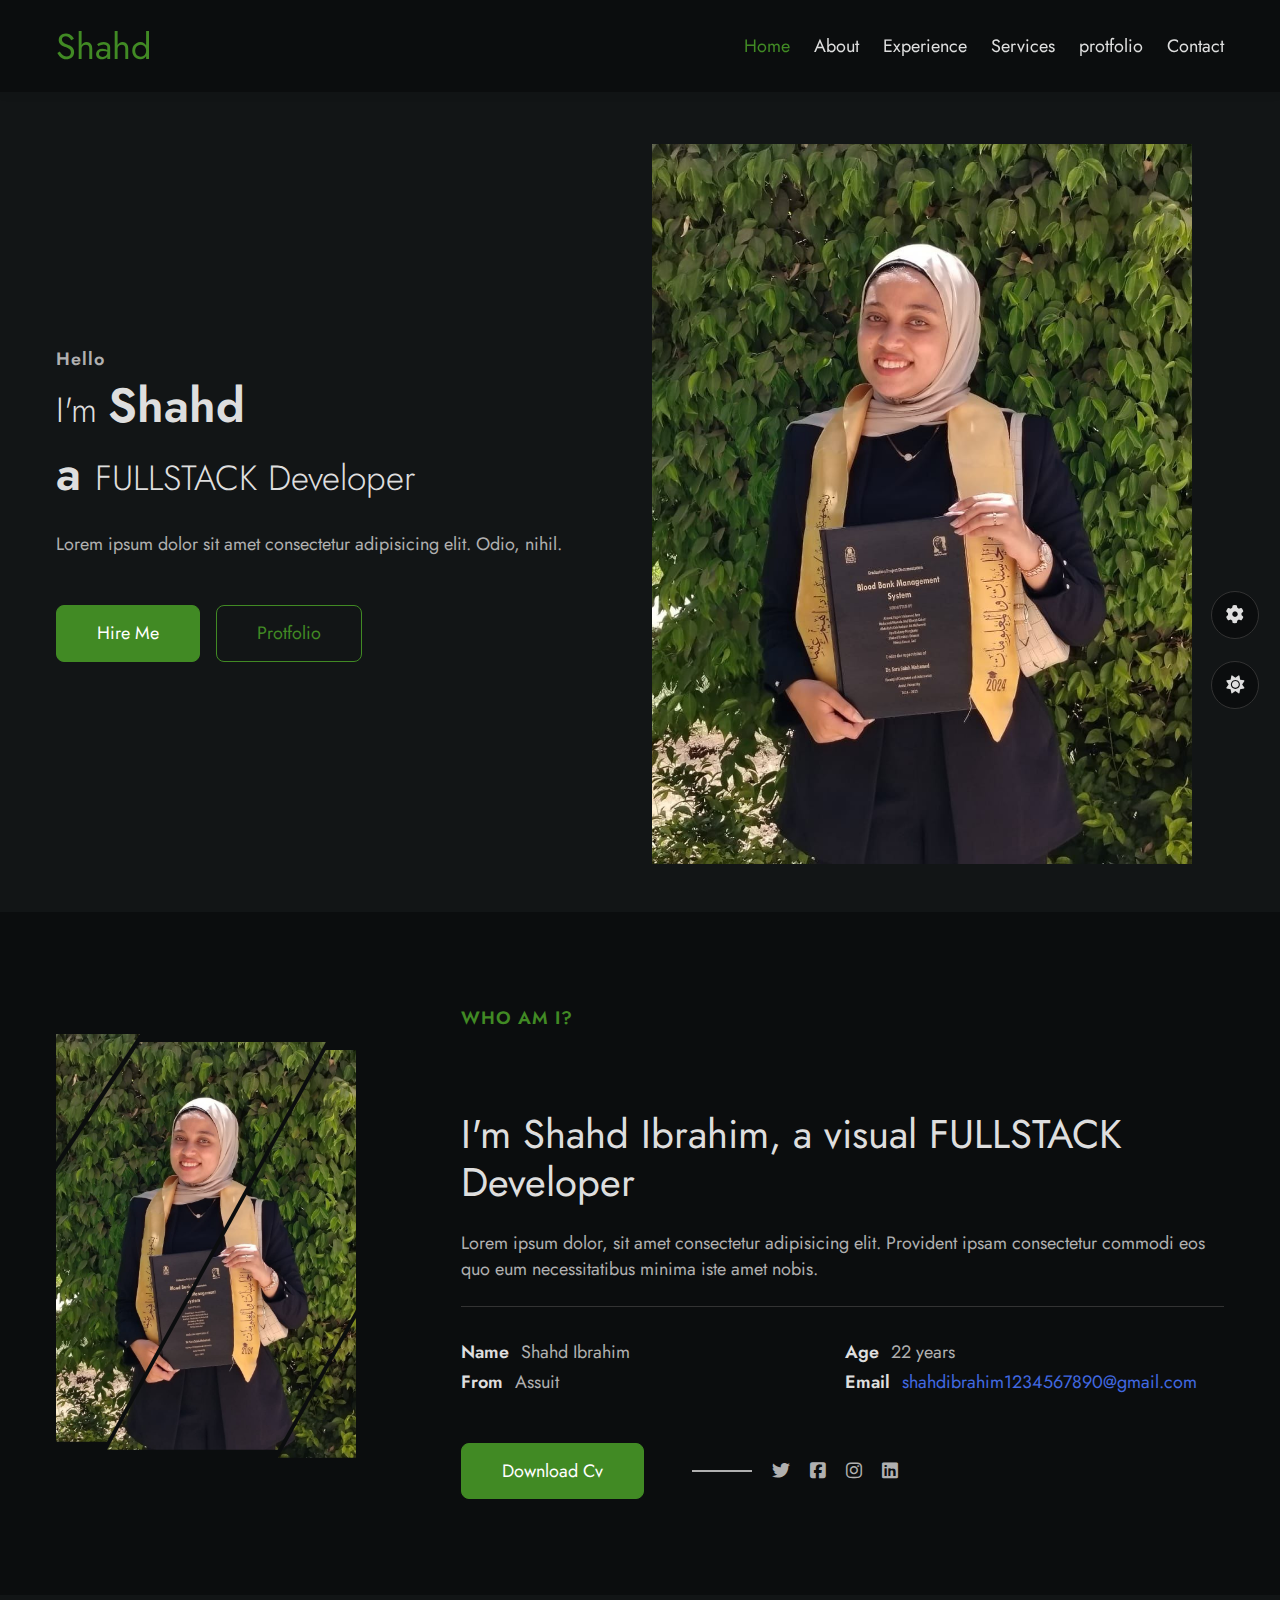
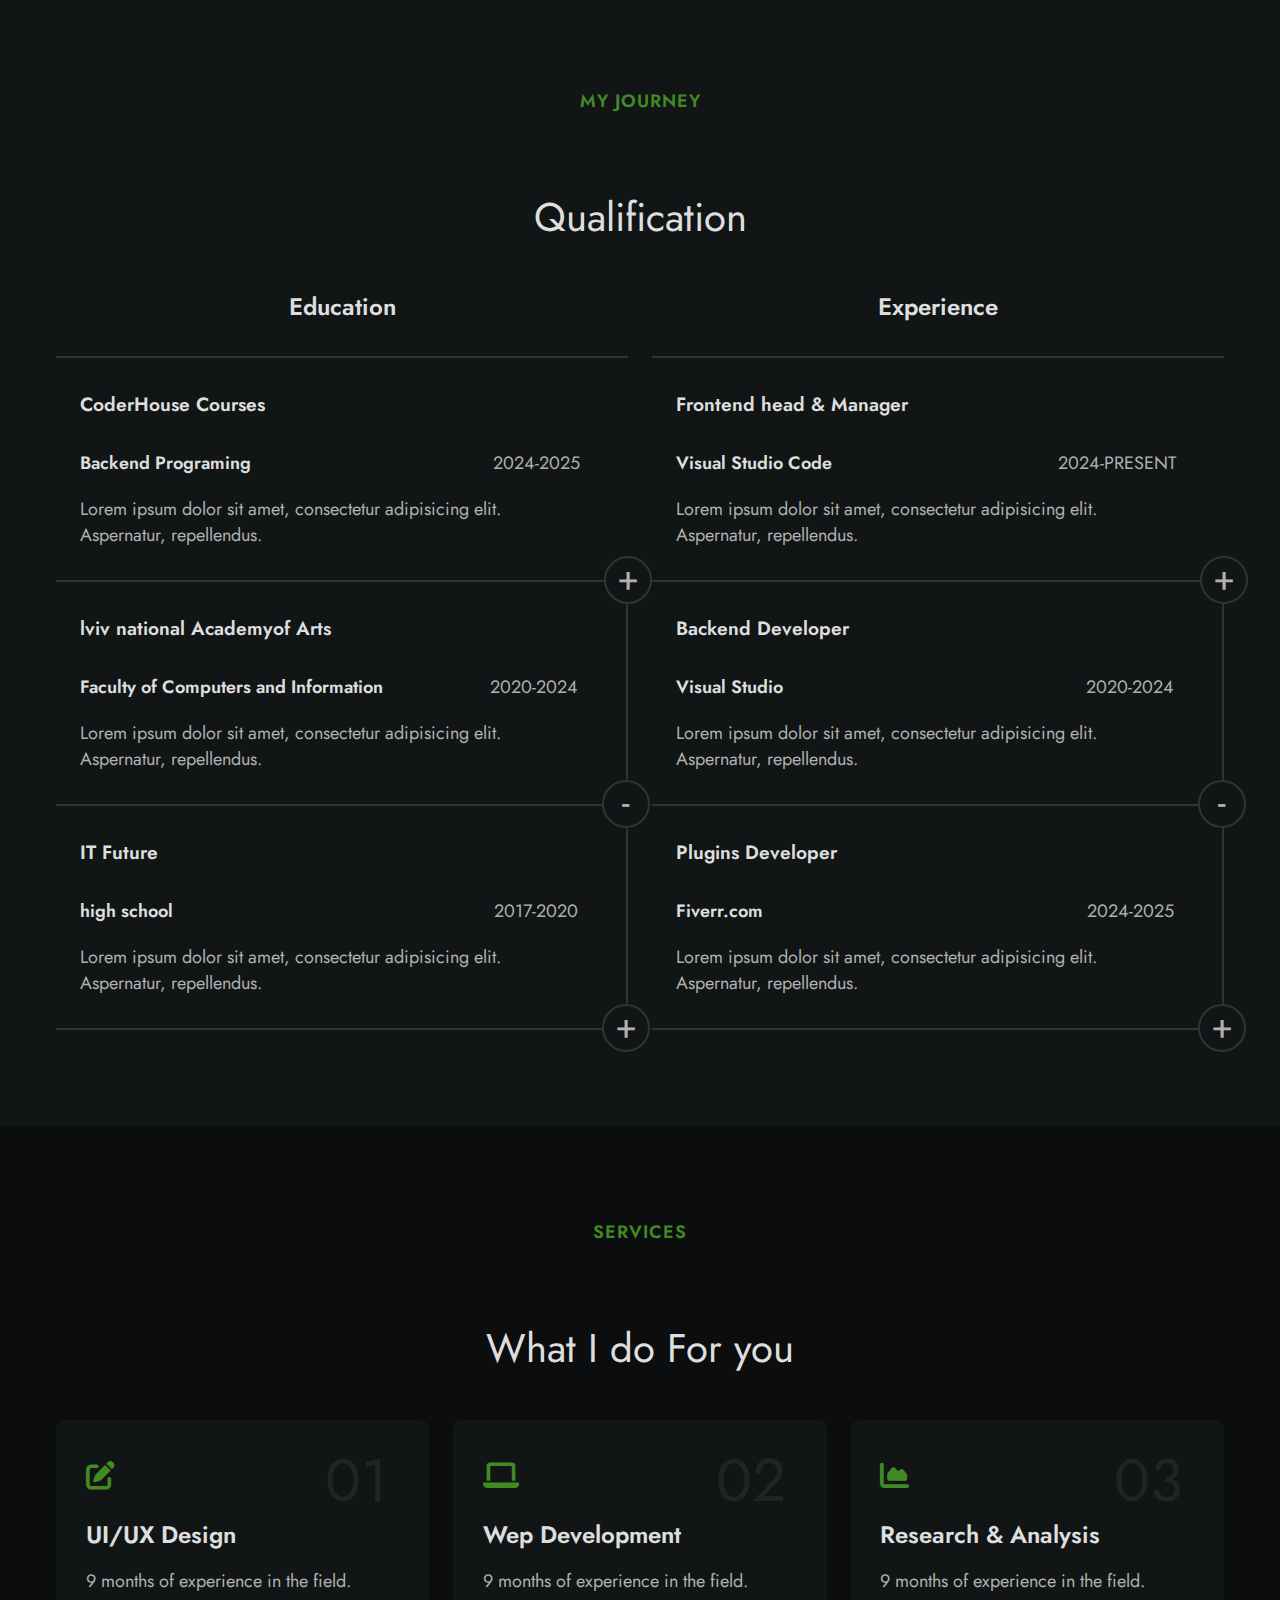
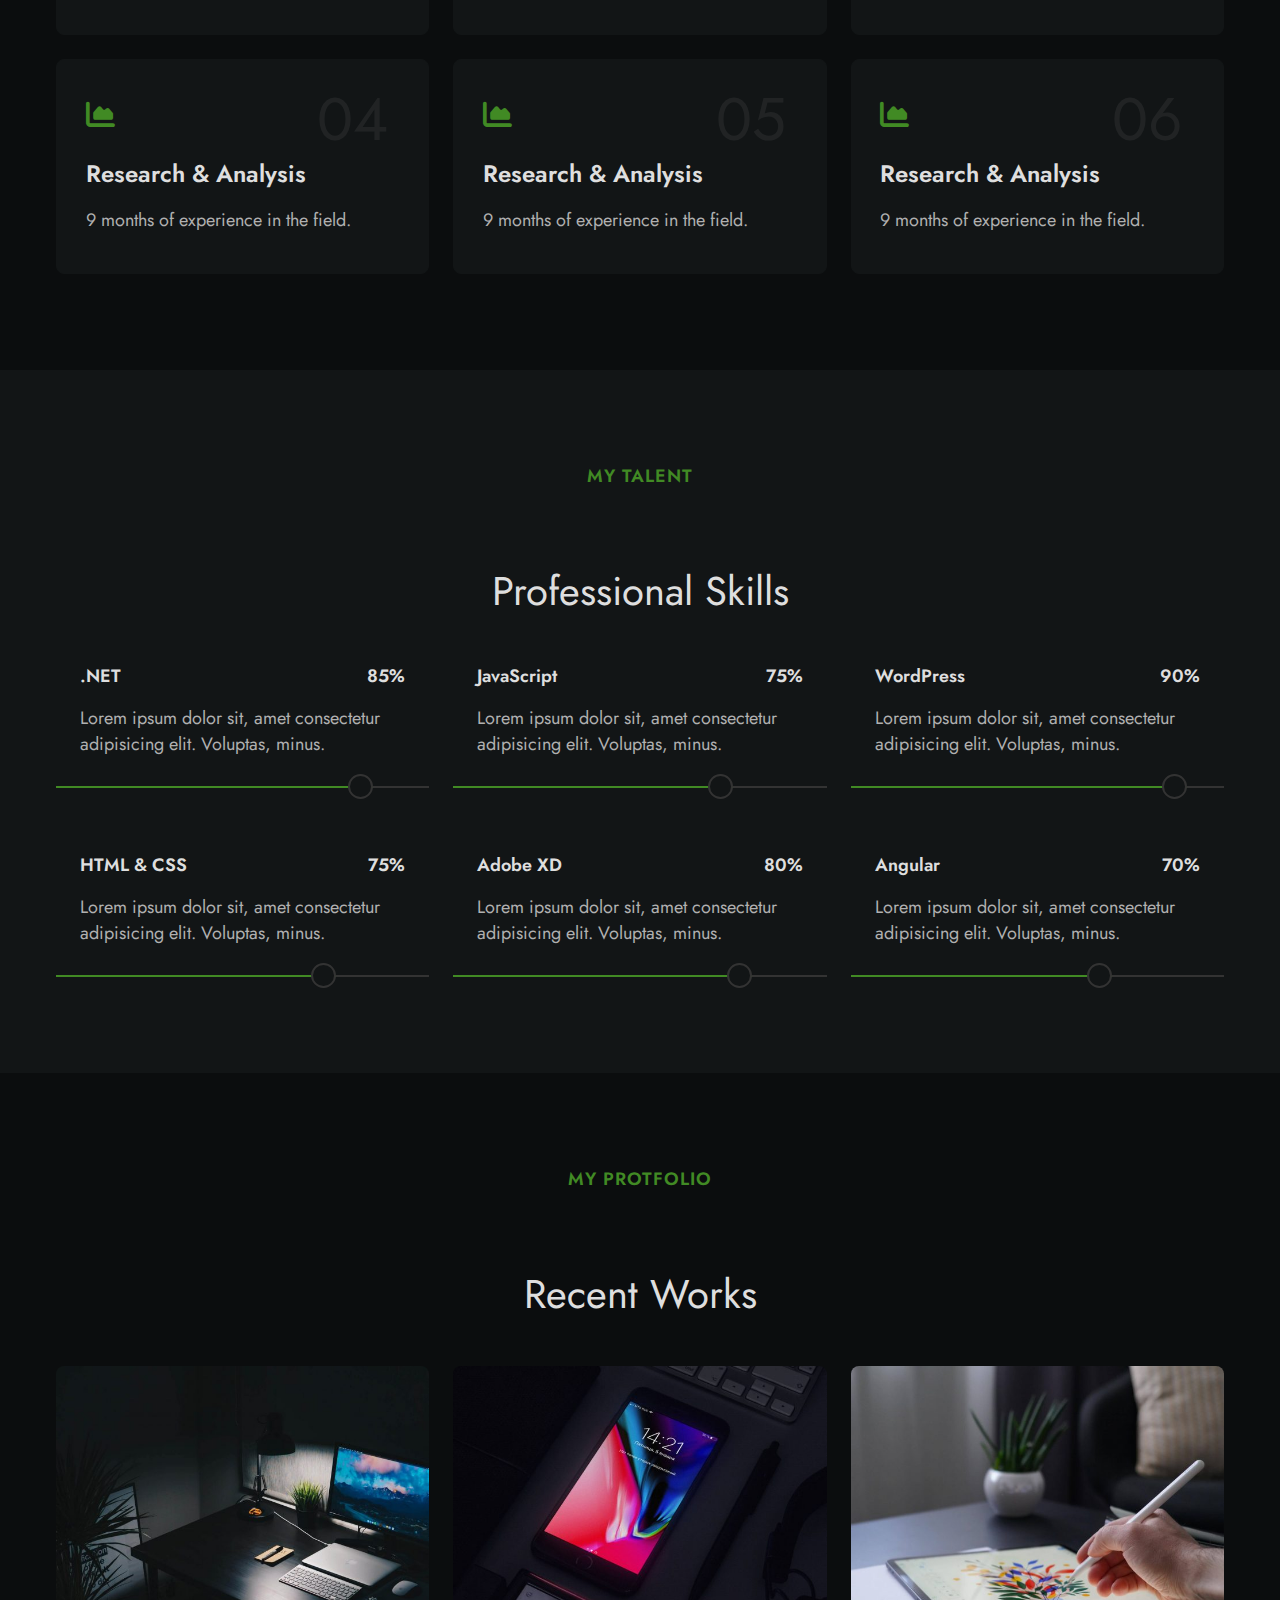
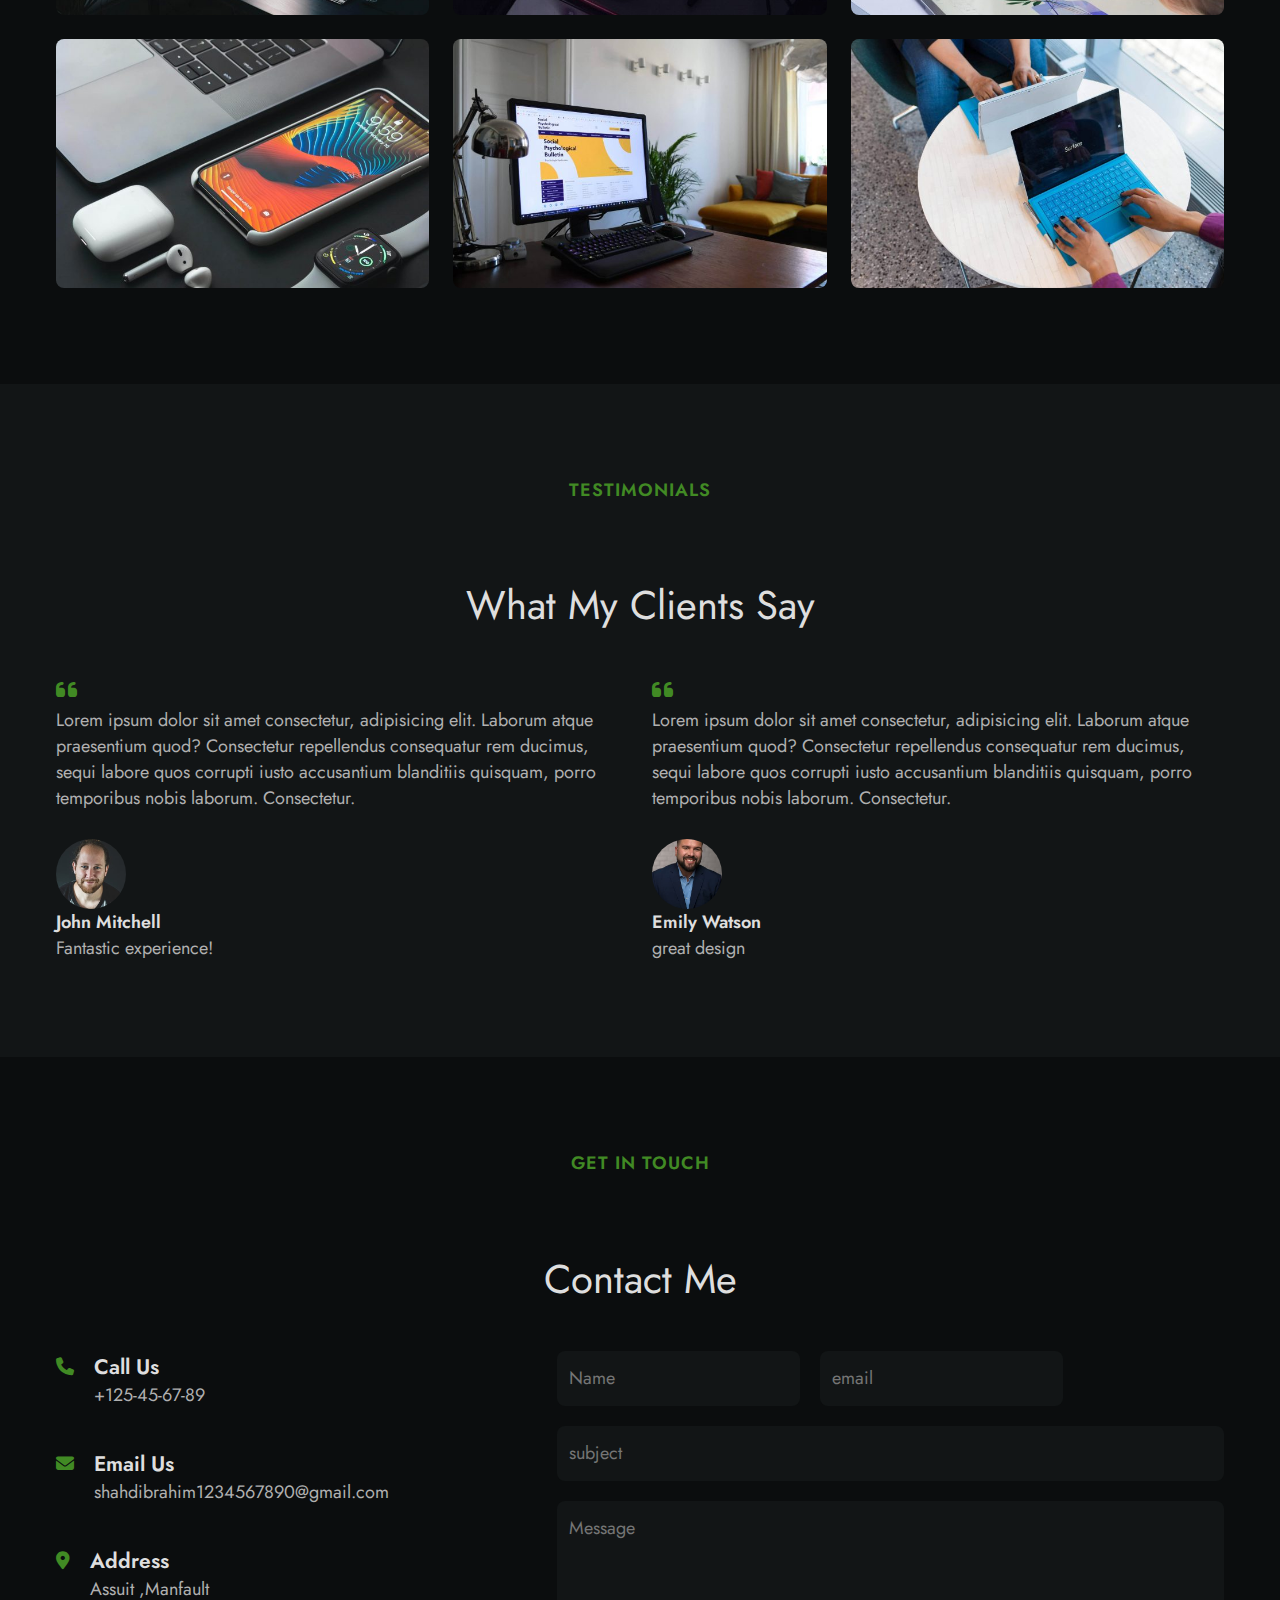
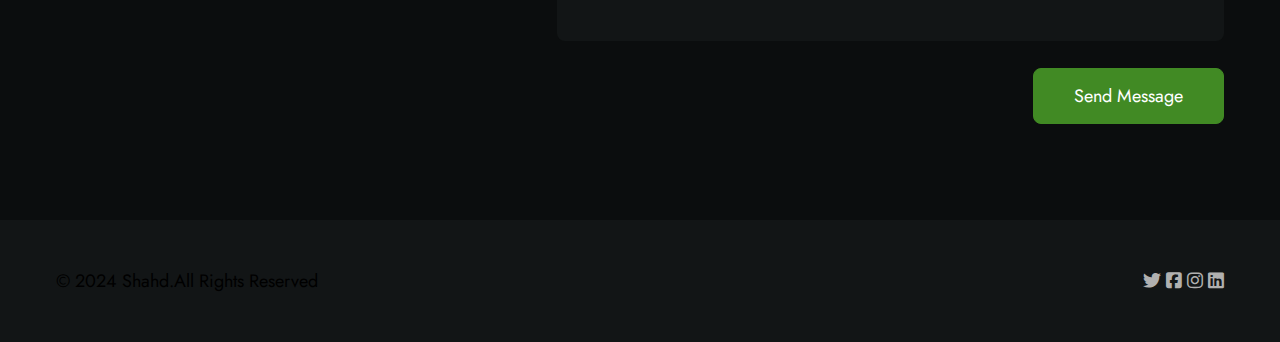
<file: index.html>
<!DOCTYPE html>
<html lang="en">

<head>
    <meta charset="UTF-8">
    <meta name="viewport" content="width=device-width, initial-scale=1.0">
    <!--font awesome-->
    <link rel="stylesheet" href="https://cdnjs.cloudflare.com/ajax/libs/font-awesome/6.6.0/css/all.min.css">
    <link rel="stylesheet" href="css/style.css">
    <title>Document</title>
</head>

<body>
    <!--==================== STYLE SWITCHER ====================-->
    <input type="radio" name="color" id="color-1">
    <input type="radio" name="color" id="color-2">
    <input type="radio" name="color" id="color-3">
    <input type="radio" name="color" id="color-4">
    <input type="radio" name="color" id="color-5">
    <input type="radio" name="color" id="color-6">
    <input type="radio" name="color" id="color-7">
    <input type="radio" name="color" id="color-8">
    <input type="radio" name="color" id="color-9">
    <input type="radio" name="color" id="color-10">
    <input type="checkbox" id="toggler">
    <input type="checkbox" id="day-night">
    <div class="style__switcher">
        <label for="toggler" class="style__switcher-toggler">
            <i class="fa-solid fa-gear fa-spin"></i>
        </label>
        <label for="day-night" class="style__switcher-theme">
            <i class="fa-solid fa-sun" ></i>
            <i class="fa-solid fa-moon"></i>
        </label>
        <h3 class="style__switcher-title">theme colors</h3>
        <div class="style__switcher-colors">
            <label for="color-1" class="color-1 color"></label>
            <label for="color-1" class="color-2 color"></label>
            <label for="color-1" class="color-3 color"></label>
            <label for="color-1" class="color-4 color"></label>
            <label for="color-1" class="color-5 color"></label>
            <label for="color-1" class="color-6 color"></label>
            <label for="color-1" class="color-7 color"></label>
            <label for="color-1" class="color-8 color"></label>
            <label for="color-1" class="color-9 color"></label>
            <label for="color-1" class="color-1 color"></label>
        </div>
    </div>

    <!--==================== HEADER ====================-->
    <header class="header">
        <nav class="nav container">
            <a href="main.html" class="nav__logo">Shahd</a>
            <ul class="nav__list">
                <li class="nav__items">
                    <a href="#home" class="nav__link active-link">Home</a>
                </li>
                <li class="nav__items">
                    <a href="#about" class="nav__link ">About</a>
                </li>
                <li class="nav__items">
                    <a href="#qualification" class="nav__link ">Experience</a>
                </li>
                <li class="nav__items">
                    <a href="#services" class="nav__link ">Services</a>
                </li>
                <li class="nav__items">
                    <a href="#works " class="nav__link ">protfolio</a>
                </li>
                <li class="nav__items">
                    <a href="#contact" class="nav__link ">Contact</a>
                </li>
            </ul>
        </nav>
    </header>

    <!--==================== MAIN ====================-->
    <main class="main">
        <!--==================== HOME ====================-->
        <section class="home" id="home">
            <div class="home__container container grid">
                <div class="home__content"><span class="home__small">Hello</span>
                    <h1 class="home__title"><span>I'm </span>Shahd <br>a <span>FULLSTACK Developer</span></h1>
                    <p class="home__description">Lorem ipsum dolor sit amet consectetur adipisicing elit. Odio, nihil.
                    </p>
                    <div class="home__btns">
                        <a href="#contect" class="btn">Hire Me</a>
                        <a href="#protfolio" class="btn btn__transparent">Protfolio</a>
                    </div>
                </div>
                <div class="home__img-wrapper">
                    <img src="img/about.jpeg" alt="loading" class="home__img">
                </div>
            </div>

        </section>

        <!--==================== ABOUT ====================-->
        <section class="about section" id="about">
            <div class="about__container container grid">
                <div class="about__img-wrapper">
                    <img src="img/about.jpeg" alt="loading" class="about__img">
                    <img src="img/about.jpeg" alt="loading" class="about__img">
                    <img src="img/about.jpeg" alt="loading" class="about__img">
                    <img src="img/about.jpeg" alt="loading" class="about__img">
                </div>
                <div class="about__content">
                    <h2 class="section__title" data-title="who am i?"> I'm Shahd Ibrahim, a visual FULLSTACK Developer
                    </h2>
                    <p class="about__description">Lorem ipsum dolor, sit amet consectetur adipisicing elit. Provident
                        ipsam consectetur commodi eos quo eum necessitatibus minima iste amet nobis.</p>
                    <ul class="about__data grid">
                        <li class="data__item">
                            <h3 class="data__title">Name</h3>
                            <span class="data__description">Shahd Ibrahim</span>
                        </li>
                        <li class="data__item">
                            <h3 class="data__title">Age</h3>
                            <span class="data__description">22 years</span>
                        </li>
                        <li class="data__item">
                            <h3 class="data__title">From</h3>
                            <span class="data__description">Assuit</span>
                        </li>
                        <li class="data__item">
                            <h3 class="data__title">Email</h3>
                            <span class="data__description about__link">shahdibrahim1234567890@gmail.com</span>
                        </li>
                    </ul>
                    <div class="about__bottom">
                        <a href="" class="btn">Download Cv</a>
                        <div class="about__social-links">
                            <a href="" class="about__social-link">
                                <i class="fa-brands fa-twitter"></i>
                            </a>
                            <a href="" class="about__social-link">
                                <i class="fa-brands fa-square-facebook"></i>
                            </a>
                            <a href="" class="about__social-link">
                                <i class="fa-brands fa-instagram"></i>
                            </a>
                            <a href="" class="about__social-link">
                                <i class="fa-brands fa-linkedin"></i>
                            </a>
                        </div>
                    </div>
                </div>
            </div>
        </section>

        <!--==================== QUALIFICATION ====================-->
        <section class="qualification section" id="qualification">
            <h2 class="section__title title-center" data-title="My Journey">Qualification</h2>
            <div class="resume__container container grid">
                <div class="resume__group">
                    <h3 class="resume__heading">
                        Education
                    </h3>
                    <div class="resume__items">
                        <div class="resume__item">
                            <div class="resume__header">
                                <h3 class="resume__subtitle">CoderHouse Courses</h3>
                                <span class="resume__icon">+</span>
                            </div>
                            <div class="resume__content">
                                <div class="resume__date-title">
                                    <h3 class="resume__title">Backend Programing</h3>
                                    <span class=".resume__date">2024-2025</span>
                                </div>
                                <p class="resume__description">Lorem ipsum dolor sit amet, consectetur adipisicing elit.
                                    Aspernatur, repellendus.</p>
                            </div>
                        </div>
                        <div class="resume__item">
                            <div class="resume__header">
                                <h3 class="resume__subtitle"> lviv national Academyof Arts</h3>
                                <span class="resume__icon">-</span>
                            </div>
                            <div class="resume__content">
                                <div class="resume__date-title">
                                    <h3 class="resume__title">Faculty of Computers and Information</h3>
                                    <span class=".resume__date">2020-2024</span>
                                </div>
                                <p class="resume__description">Lorem ipsum dolor sit amet, consectetur adipisicing elit.
                                    Aspernatur, repellendus.</p>
                            </div>
                        </div>
                        <div class="resume__item">
                            <div class="resume__header">
                                <h3 class="resume__subtitle">IT Future</h3>
                                <span class="resume__icon">+</span>
                            </div>
                            <div class="resume__content">
                                <div class="resume__date-title">
                                    <h3 class="resume__title">high school</h3>
                                    <span class=".resume__date">2017-2020</span>
                                </div>
                                <p class="resume__description">Lorem ipsum dolor sit amet, consectetur adipisicing elit.
                                    Aspernatur, repellendus.</p>
                            </div>
                        </div>
                    </div>
                </div>
                <div class="resume__group">
                    <h3 class="resume__heading">
                        Experience
                    </h3>
                    <div class="resume__items">
                        <div class="resume__item">
                            <div class="resume__header">
                                <h3 class="resume__subtitle">Frontend head & Manager</h3>
                                <span class="resume__icon">+</span>
                            </div>
                            <div class="resume__content">
                                <div class="resume__date-title">
                                    <h3 class="resume__title">Visual Studio Code</h3>
                                    <span class=".resume__date">2024-PRESENT</span>
                                </div>
                                <p class="resume__description">Lorem ipsum dolor sit amet, consectetur adipisicing elit.
                                    Aspernatur, repellendus.</p>
                            </div>
                        </div>
                        <div class="resume__item">
                            <div class="resume__header">
                                <h3 class="resume__subtitle">Backend Developer</h3>
                                <span class="resume__icon">-</span>
                            </div>
                            <div class="resume__content">
                                <div class="resume__date-title">
                                    <h3 class="resume__title">Visual Studio</h3>
                                    <span class=".resume__date">2020-2024</span>
                                </div>
                                <p class="resume__description">Lorem ipsum dolor sit amet, consectetur adipisicing elit.
                                    Aspernatur, repellendus.</p>
                            </div>
                        </div>
                        <div class="resume__item">
                            <div class="resume__header">
                                <h3 class="resume__subtitle">Plugins Developer</h3>
                                <span class="resume__icon">+</span>
                            </div>
                            <div class="resume__content">
                                <div class="resume__date-title">
                                    <h3 class="resume__title">Fiverr.com</h3>
                                    <span class=".resume__date">2024-2025</span>
                                </div>
                                <p class="resume__description">Lorem ipsum dolor sit amet, consectetur adipisicing elit.
                                    Aspernatur, repellendus.</p>
                            </div>
                        </div>
                    </div>
                </div>
            </div>
        </section>

        <!--==================== SERVICES ====================-->
        <section class="services section " id="services">
            <h2 class="section__title title-center" data-title="Services">What I do For you</h2>
            <div class="services__container container grid">
                <div class="services__item">
                    <i class="fa-solid fa-pen-to-square services__icon"></i>
                    <h3 class="services__title">UI/UX Design</h3>
                    <p class="services__description">9 months of experience in the field.</p>
                    <span class="services__no">01</span>
                </div>
                <div class="services__item">
                    <i class="fa-solid fa-laptop services__icon"></i>
                    <h3 class="services__title">Wep Development</h3>
                    <p class="services__description">9 months of experience in the field.</p>
                    <span class="services__no">02</span>
                </div>
                <div class="services__item">
                    <i class="fa-solid fa-chart-area services__icon"></i>
                    <h3 class="services__title">Research & Analysis</h3>
                    <p class="services__description">9 months of experience in the field.</p>
                    <span class="services__no">03</span>
                </div>
                <div class="services__item">
                    <i class="fa-solid fa-chart-area services__icon"></i>
                    <h3 class="services__title">Research & Analysis</h3>
                    <p class="services__description">9 months of experience in the field.</p>
                    <span class="services__no">04</span>
                </div>
                <div class="services__item">
                    <i class="fa-solid fa-chart-area services__icon"></i>
                    <h3 class="services__title">Research & Analysis</h3>
                    <p class="services__description">9 months of experience in the field.</p>
                    <span class="services__no">05</span>

                </div>
                <div class="services__item">
                    <i class="fa-solid fa-chart-area services__icon"></i>

                    <h3 class="services__title">Research & Analysis</h3>
                    <p class="services__description">9 months of experience in the field.</p>
                    <span class="services__no">06</span>
                </div>
            </div>




        </section>

        <!--==================== SKILLS ====================-->
        <section class="skills section">
            <h2 class="section__title title-center" data-title="My Talent">Professional Skills</h2>
            <div class="skills__container container grid">
                <div class="skills__item">
                    <div class="skills__titles">
                        <h3 class="skills__name">.NET</h3>
                        <span class="skills__no">85%</span>
                    </div>
                    <p class="skills__description">Lorem ipsum dolor sit, amet consectetur adipisicing elit. Voluptas,
                        minus.</p>
                    <div class="skills__bar">
                        <div class="skills__percentage" style="width: 85%">
                            <span></span>
                        </div>
                    </div>
                </div>
                <div class="skills__item">
                    <div class="skills__titles">
                        <h3 class="skills__name">JavaScript</h3>
                        <span class="skills__no">75%</span>
                    </div>
                    <p class="skills__description">Lorem ipsum dolor sit, amet consectetur adipisicing elit. Voluptas,
                        minus.</p>
                    <div class="skills__bar">
                        <div class="skills__percentage" style="width: 75%">
                            <span></span>
                        </div>
                    </div>
                </div>
                <div class="skills__item">
                    <div class="skills__titles">
                        <h3 class="skills__name">WordPress</h3>
                        <span class="skills__no">90%</span>
                    </div>
                    <p class="skills__description">Lorem ipsum dolor sit, amet consectetur adipisicing elit. Voluptas,
                        minus.</p>
                    <div class="skills__bar">
                        <div class="skills__percentage" style="width: 90%">
                            <span></span>
                        </div>
                    </div>
                </div>
                <div class="skills__item">
                    <div class="skills__titles">
                        <h3 class="skills__name">HTML & CSS</h3>
                        <span class="skills__no">75%</span>
                    </div>
                    <p class="skills__description">Lorem ipsum dolor sit, amet consectetur adipisicing elit. Voluptas,
                        minus.</p>
                    <div class="skills__bar">
                        <div class="skills__percentage" style="width: 75%">
                            <span></span>
                        </div>
                    </div>
                </div>
                <div class="skills__item">
                    <div class="skills__titles">
                        <h3 class="skills__name">Adobe XD</h3>
                        <span class="skills__no">80%</span>
                    </div>
                    <p class="skills__description">Lorem ipsum dolor sit, amet consectetur adipisicing elit. Voluptas,
                        minus.</p>
                    <div class="skills__bar">
                        <div class="skills__percentage" style="width: 80%">
                            <span></span>
                        </div>
                    </div>
                </div>
                <div class="skills__item">
                    <div class="skills__titles">
                        <h3 class="skills__name">Angular</h3>
                        <span class="skills__no">70%</span>
                    </div>
                    <p class="skills__description">Lorem ipsum dolor sit, amet consectetur adipisicing elit. Voluptas,
                        minus.</p>
                    <div class="skills__bar">
                        <div class="skills__percentage" style="width: 70%">
                            <span></span>
                        </div>
                    </div>
                </div>
            </div>
        </section>

        <!--==================== PORTFOLIO ====================-->
        <section class="works section" id="works">
            <h2 class="section__title title-center" data-title="My protfolio">Recent Works</h2>
            <div class="work__container container grid">
                <div class="work__card">
                    <img src="img/project-img-1.jpg" alt="loading" class="work__img">
                    <div class="work__details">
                        <h3 class="work__title">Wep Design</h3>
                        <span class="work__description">This is a short description</span>
                    </div>
                </div>
                <div class="work__card">
                    <img src="img/project-img-2.jpg" alt="loading" class="work__img">
                    <div class="work__details">
                        <h3 class="work__title">Android App</h3>
                        <span class="work__description">This is a short description</span>
                    </div>
                </div>
                <div class="work__card">
                    <img src="img/project-img-3.jpg" alt="loading" class="work__img">
                    <div class="work__details">
                        <h3 class="work__title">PhotoShop</h3>
                        <span class="work__description">This is a short description</span>
                    </div>
                </div>
                <div class="work__card">
                    <img src="img/project-img-4.jpg" alt="loading" class="work__img">
                    <div class="work__details">
                        <h3 class="work__title">UI\UX design</h3>
                        <span class="work__description">This is a short description</span>
                    </div>
                </div>
                <div class="work__card">
                    <img src="img/project-img-5.jpg" alt="loading" class="work__img">
                    <div class="work__details">
                        <h3 class="work__title">Wep Design</h3>
                        <span class="work__description">This is a short description</span>
                    </div>
                </div>
                <div class="work__card">
                    <img src="img/project-img-6.jpg" alt="loading" class="work__img">
                    <div class="work__details">
                        <h3 class="work__title">Backend Developer</h3>
                        <span class="work__description">This is a short description</span>
                    </div>
                </div>
            </div>

        </section>

        <!--==================== TESTIMONIALS ====================-->
        <section class="testimonials section">
            <h2 class="section__title title-center" data-title="TestImonials">What My Clients Say</h2>
            <div class="testimonials__container container grid">
                <div class="testimonials__item">
                    <p class="testimonials__description">
                        Lorem ipsum dolor sit amet consectetur, adipisicing elit. Laborum atque praesentium quod?
                        Consectetur repellendus consequatur rem ducimus, sequi labore quos corrupti iusto accusantium
                        blanditiis quisquam, porro temporibus nobis laborum. Consectetur.
                    </p>
                    <div class="testimonials__data">
                        <img src="img/testimonial-1.jpg" alt="" class="testimonials__img">
                    </div>
                    <div>
                        <h3 class="testimonials__name">John Mitchell</h3>
                        <span class="testimonials__identity">Fantastic experience! </span>
                    </div>
                </div>
                <div class="testimonials__item">
                    <p class="testimonials__description">
                        Lorem ipsum dolor sit amet consectetur, adipisicing elit. Laborum atque praesentium quod?
                        Consectetur repellendus consequatur rem ducimus, sequi labore quos corrupti iusto accusantium
                        blanditiis quisquam, porro temporibus nobis laborum. Consectetur.
                    </p>
                    <div class="testimonials__data">
                        <img src="img/testimonial-2.jpg" alt="" class="testimonials__img">
                    </div>
                    <div>
                        <h3 class="testimonials__name">Emily Watson</h3>
                        <span class="testimonials__identity">great design </span>
                    </div>
                </div>
            </div>

        </section>

        <!--==================== CONTACT ====================-->
        <section class="contact section" id="contact">
            <h2 class="section__title title-center" data-title="Get IN Touch">Contact Me</h2>
            <div class="contact__container container grid">
                <div class="contact__details">
                    <div class="contact__item">
                        <i class="fa-solid fa-phone contact__icon"></i>
                        <div>
                            <h3 class="contact__title">Call Us</h3>
                            <span class="contact__data">+125-45-67-89</span>
                        </div>

                    </div>
                    <div class="contact__item">
                        <i class="fa-solid fa-envelope contact__icon"></i>
                        <div>
                            <h3 class="contact__title">Email Us</h3>
                            <span class="contact__data">shahdibrahim1234567890@gmail.com</span>
                        </div>

                    </div>
                    <div class="contact__item">
                        <i class="fa-solid fa-location-dot contact__icon"></i>
                        <div>
                            <h3 class="contact__title">Address</h3>
                            <span class="contact__data">Assuit ,Manfault</span>
                        </div>

                    </div>


                </div>
                <form action="" class="contact__form">
                    <div class="form__group">
                        <div class="form__input">
                            <input type="text" placeholder="Name" class="input__control">
                        </div>

                        <div class="form__input">
                            <input type="Email" placeholder="email" class="input__control">
                        </div>
                    </div>
                    <div class="form__input">
                        <input type="text" placeholder="subject" class="input__control">
                    </div>
                    <div class="form__input">
                        <textarea name="" id="" placeholder="Message" cols="30" rows="10"
                            class="input__control textarea"></textarea>
                        <button class="btn contact__btn">Send Message</button>
                    </div>
                </form>
            </div>
        </section>
    </main>

    <!--==================== FOOTER ====================-->
    <footer class="footer">
        <div class="footer__container container grid">
            <p class="footer__copyright">&copy; 2024 Shahd.All Rights Reserved</p>
            <div class="footer__social-links">
                <a href="" class="footer__social-link">
                    <i class="fa-brands fa-twitter"></i>
                </a>
                <a href="" class="footer__social-link">
                    <i class="fa-brands fa-square-facebook"></i>
                </a>
                <a href="" class="footer__social-link">
                    <i class="fa-brands fa-instagram"></i>
                </a>
                <a href="" class="footer__social-link">
                    <i class="fa-brands fa-linkedin"></i>
                </a>
            </div>
        </div>
    </footer>
</body>

</html>
</file>
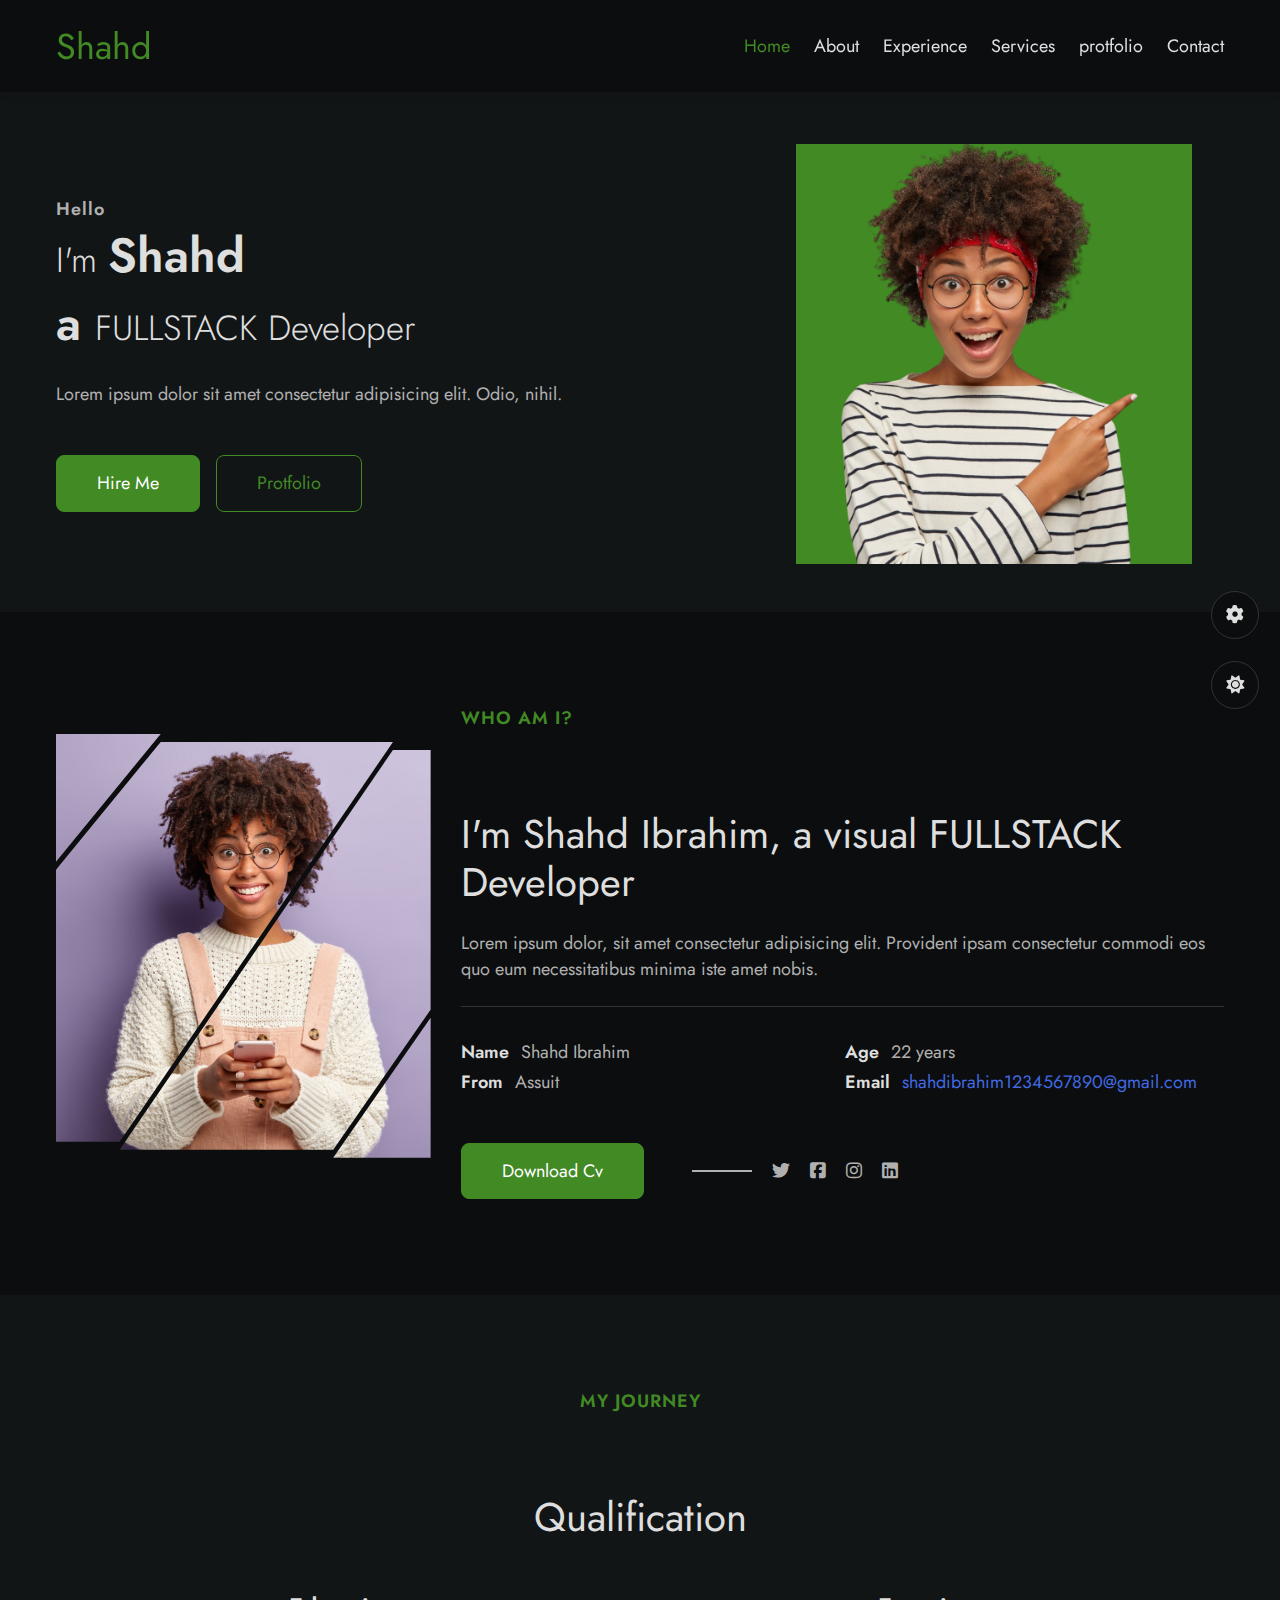
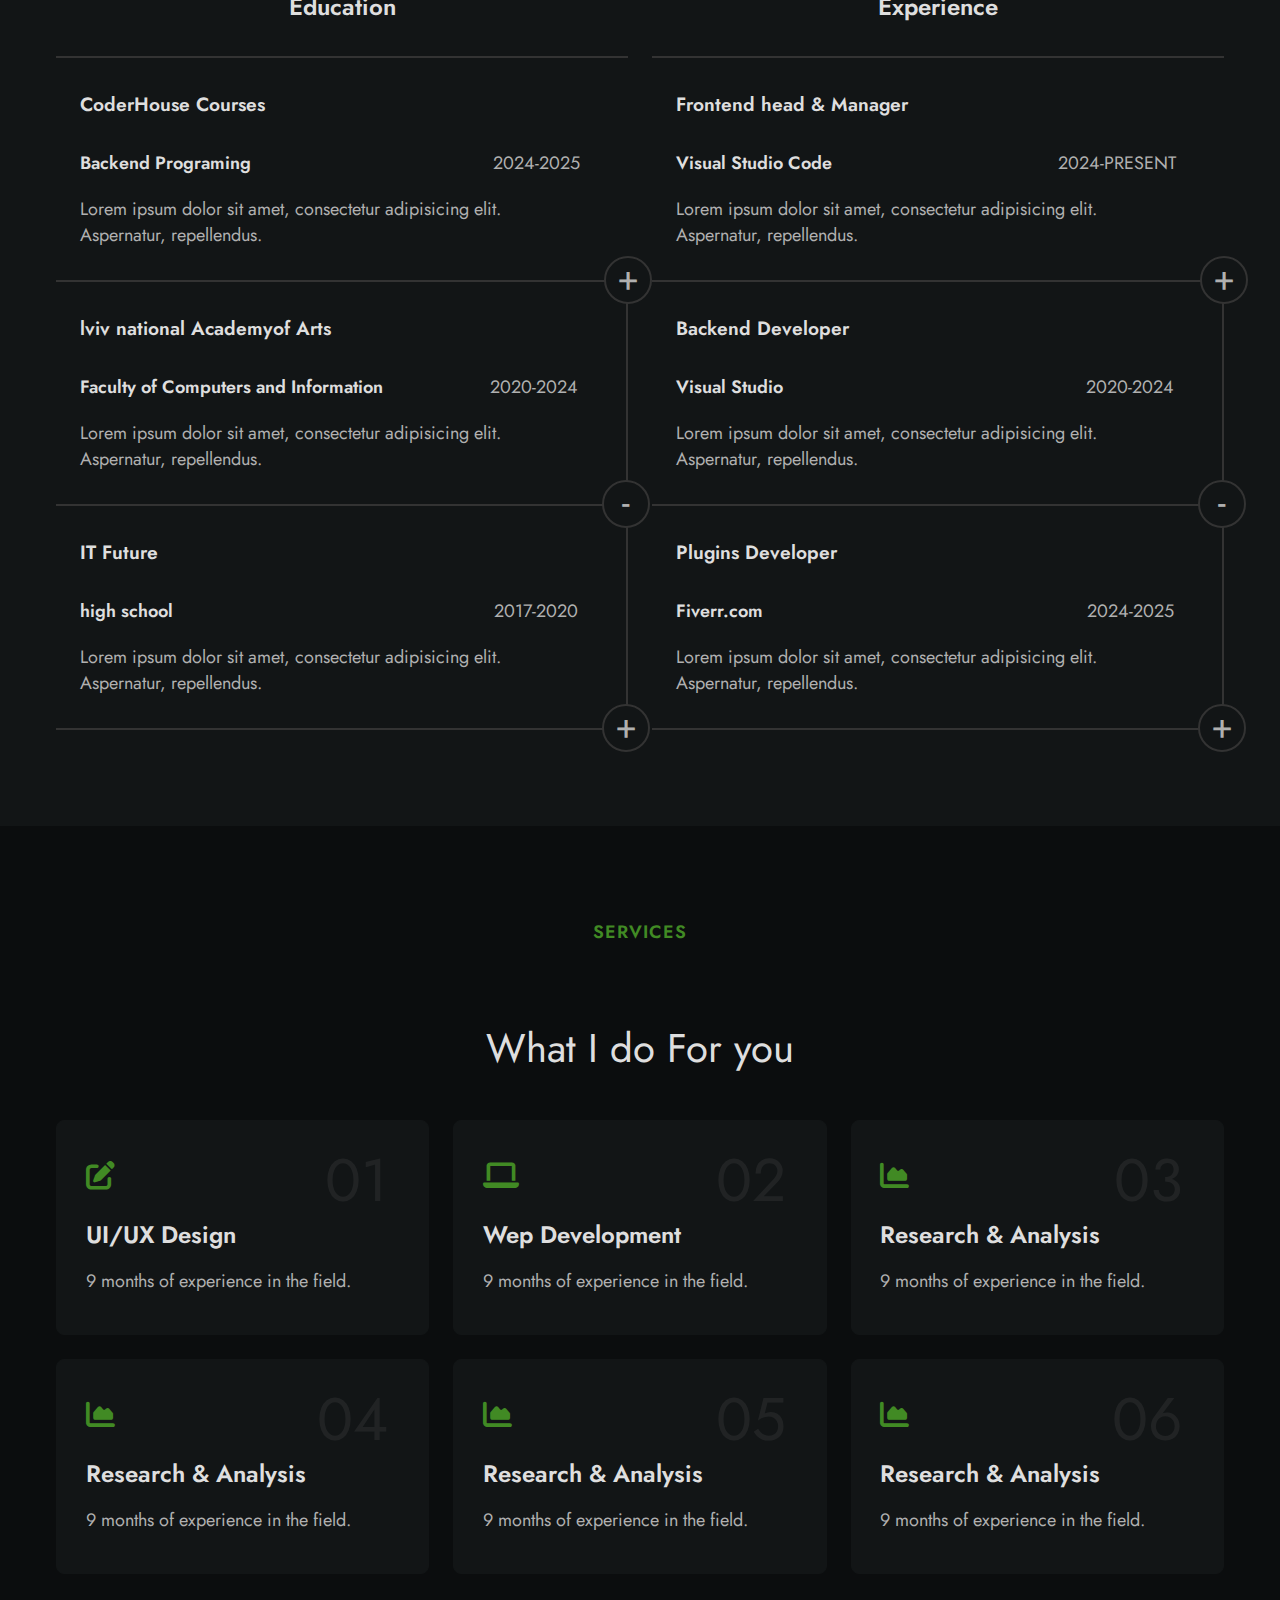
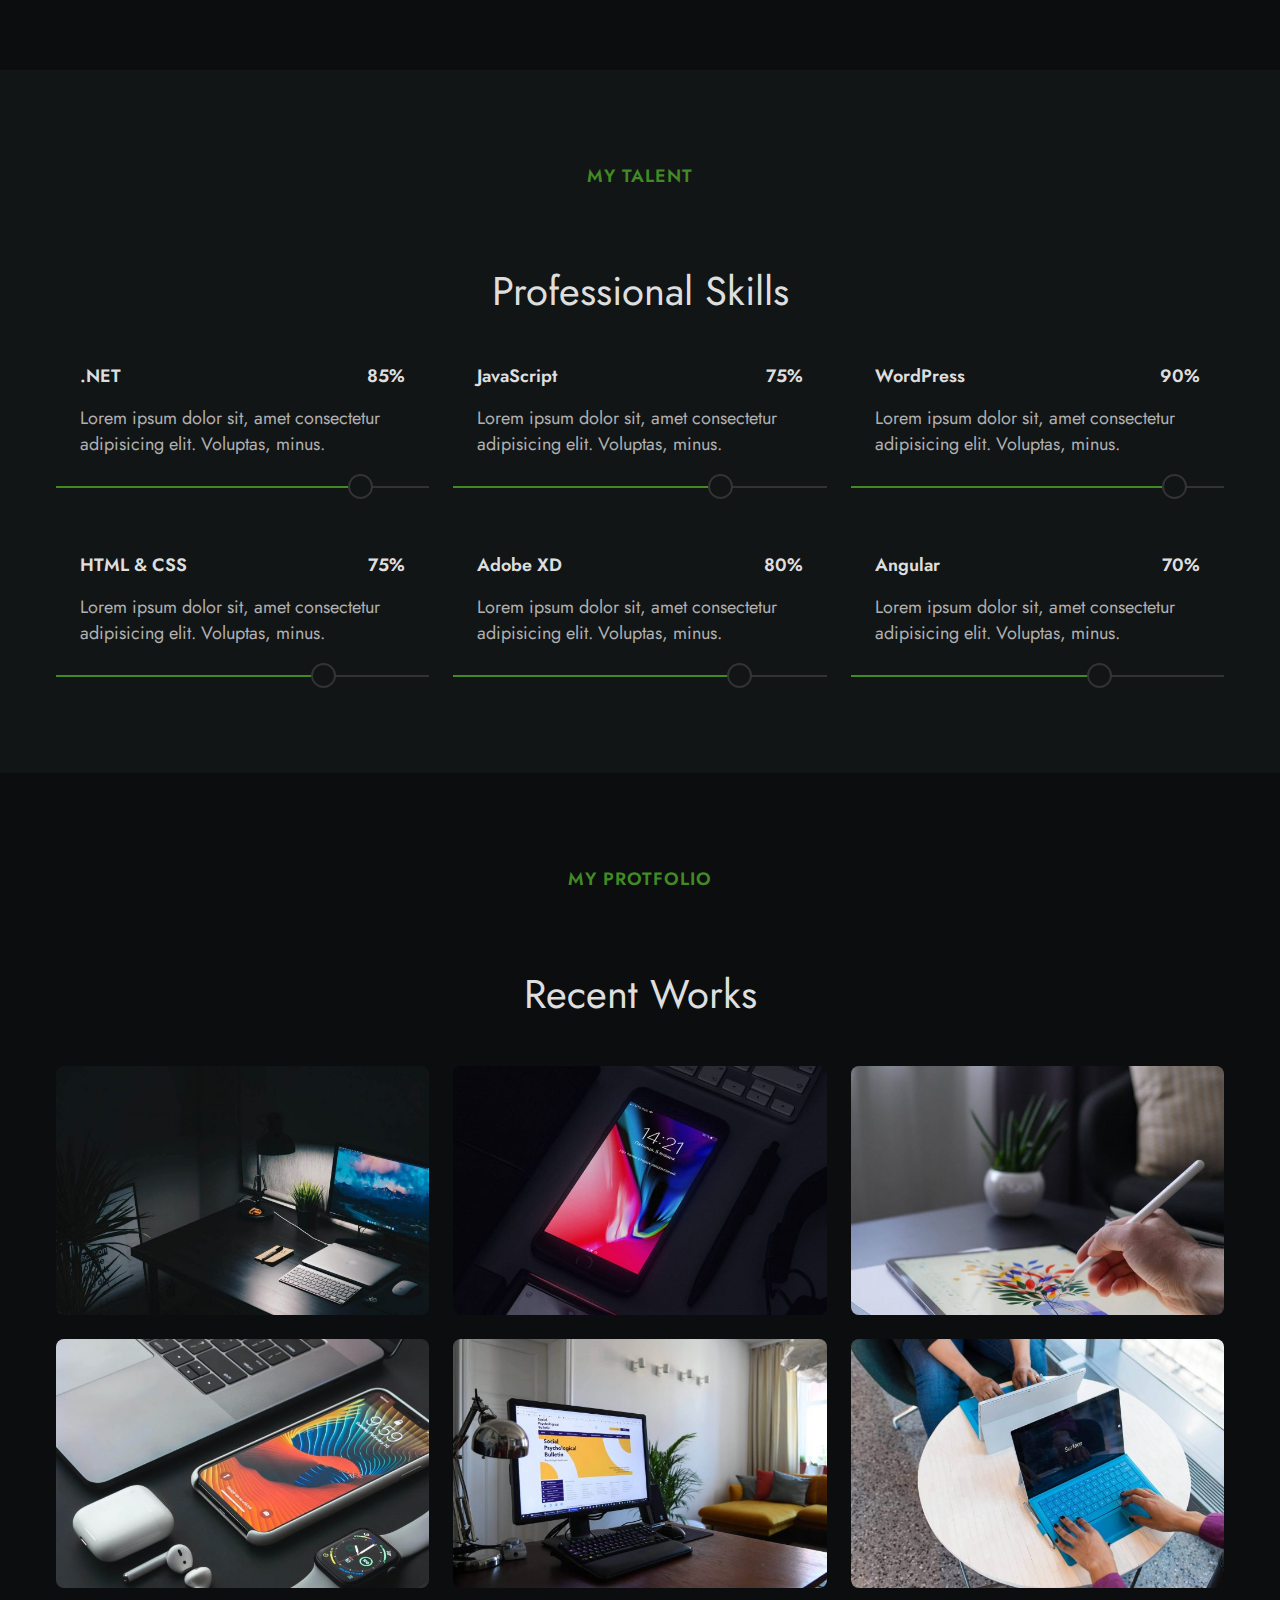
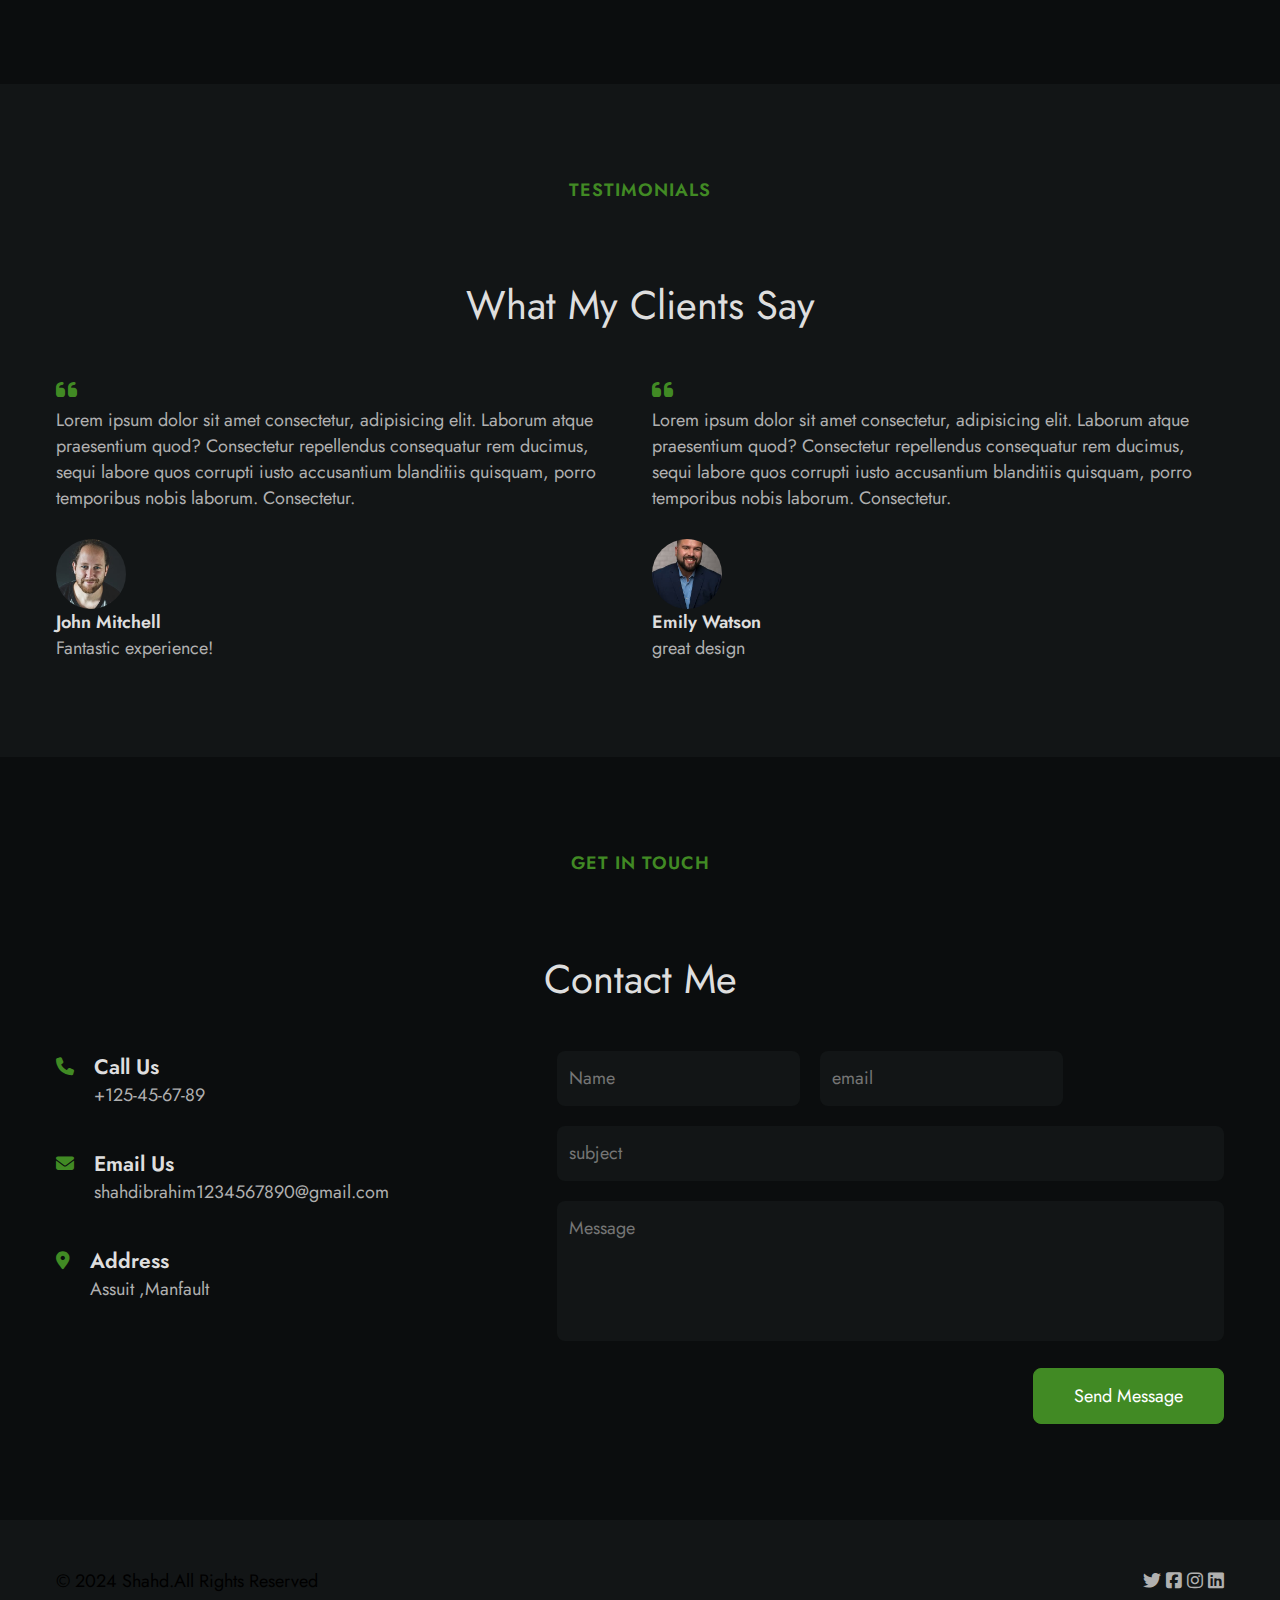
<file: main.html>
<!DOCTYPE html>
<html lang="en">

<head>
    <meta charset="UTF-8">
    <meta name="viewport" content="width=device-width, initial-scale=1.0">
    <!--font awesome-->
    <link rel="stylesheet" href="https://cdnjs.cloudflare.com/ajax/libs/font-awesome/6.6.0/css/all.min.css">
    <link rel="stylesheet" href="css/style.css">
    <title>Document</title>
</head>

<body>
    <!--==================== STYLE SWITCHER ====================-->
    <input type="radio" name="color" id="color-1">
    <input type="radio" name="color" id="color-2">
    <input type="radio" name="color" id="color-3">
    <input type="radio" name="color" id="color-4">
    <input type="radio" name="color" id="color-5">
    <input type="radio" name="color" id="color-6">
    <input type="radio" name="color" id="color-7">
    <input type="radio" name="color" id="color-8">
    <input type="radio" name="color" id="color-9">
    <input type="radio" name="color" id="color-10">
    <input type="checkbox" id="toggler">
    <input type="checkbox" id="day-night">
    <div class="style__switcher">
        <label for="toggler" class="style__switcher-toggler">
            <i class="fa-solid fa-gear fa-spin"></i>
        </label>
        <label for="day-night" class="style__switcher-theme">
            <i class="fa-solid fa-sun" ></i>
            <i class="fa-solid fa-moon"></i>
        </label>
        <h3 class="style__switcher-title">theme colors</h3>
        <div class="style__switcher-colors">
            <label for="color-1" class="color-1 color"></label>
            <label for="color-1" class="color-2 color"></label>
            <label for="color-1" class="color-3 color"></label>
            <label for="color-1" class="color-4 color"></label>
            <label for="color-1" class="color-5 color"></label>
            <label for="color-1" class="color-6 color"></label>
            <label for="color-1" class="color-7 color"></label>
            <label for="color-1" class="color-8 color"></label>
            <label for="color-1" class="color-9 color"></label>
            <label for="color-1" class="color-1 color"></label>
        </div>
    </div>

    <!--==================== HEADER ====================-->
    <header class="header">
        <nav class="nav container">
            <a href="main.html" class="nav__logo">Shahd</a>
            <ul class="nav__list">
                <li class="nav__items">
                    <a href="#home" class="nav__link active-link">Home</a>
                </li>
                <li class="nav__items">
                    <a href="#about" class="nav__link ">About</a>
                </li>
                <li class="nav__items">
                    <a href="#qualification" class="nav__link ">Experience</a>
                </li>
                <li class="nav__items">
                    <a href="#services" class="nav__link ">Services</a>
                </li>
                <li class="nav__items">
                    <a href="#works " class="nav__link ">protfolio</a>
                </li>
                <li class="nav__items">
                    <a href="#contact" class="nav__link ">Contact</a>
                </li>
            </ul>
        </nav>
    </header>

    <!--==================== MAIN ====================-->
    <main class="main">
        <!--==================== HOME ====================-->
        <section class="home" id="home">
            <div class="home__container container grid">
                <div class="home__content"><span class="home__small">Hello</span>
                    <h1 class="home__title"><span>I'm </span>Shahd <br>a <span>FULLSTACK Developer</span></h1>
                    <p class="home__description">Lorem ipsum dolor sit amet consectetur adipisicing elit. Odio, nihil.
                    </p>
                    <div class="home__btns">
                        <a href="#contect" class="btn">Hire Me</a>
                        <a href="#protfolio" class="btn btn__transparent">Protfolio</a>
                    </div>
                </div>
                <div class="home__img-wrapper">
                    <img src="img/profile.png" alt="loading" class="home__img">
                </div>
            </div>

        </section>

        <!--==================== ABOUT ====================-->
        <section class="about section" id="about">
            <div class="about__container container grid">
                <div class="about__img-wrapper">
                    <img src="img/about.png" alt="loading" class="about__img">
                    <img src="img/about.png" alt="loading" class="about__img">
                    <img src="img/about.png" alt="loading" class="about__img">
                    <img src="img/about.png" alt="loading" class="about__img">
                </div>
                <div class="about__content">
                    <h2 class="section__title" data-title="who am i?"> I'm Shahd Ibrahim, a visual FULLSTACK Developer
                    </h2>
                    <p class="about__description">Lorem ipsum dolor, sit amet consectetur adipisicing elit. Provident
                        ipsam consectetur commodi eos quo eum necessitatibus minima iste amet nobis.</p>
                    <ul class="about__data grid">
                        <li class="data__item">
                            <h3 class="data__title">Name</h3>
                            <span class="data__description">Shahd Ibrahim</span>
                        </li>
                        <li class="data__item">
                            <h3 class="data__title">Age</h3>
                            <span class="data__description">22 years</span>
                        </li>
                        <li class="data__item">
                            <h3 class="data__title">From</h3>
                            <span class="data__description">Assuit</span>
                        </li>
                        <li class="data__item">
                            <h3 class="data__title">Email</h3>
                            <span class="data__description about__link">shahdibrahim1234567890@gmail.com</span>
                        </li>
                    </ul>
                    <div class="about__bottom">
                        <a href="" class="btn">Download Cv</a>
                        <div class="about__social-links">
                            <a href="" class="about__social-link">
                                <i class="fa-brands fa-twitter"></i>
                            </a>
                            <a href="" class="about__social-link">
                                <i class="fa-brands fa-square-facebook"></i>
                            </a>
                            <a href="" class="about__social-link">
                                <i class="fa-brands fa-instagram"></i>
                            </a>
                            <a href="" class="about__social-link">
                                <i class="fa-brands fa-linkedin"></i>
                            </a>
                        </div>
                    </div>
                </div>
            </div>
        </section>

        <!--==================== QUALIFICATION ====================-->
        <section class="qualification section" id="qualification">
            <h2 class="section__title title-center" data-title="My Journey">Qualification</h2>
            <div class="resume__container container grid">
                <div class="resume__group">
                    <h3 class="resume__heading">
                        Education
                    </h3>
                    <div class="resume__items">
                        <div class="resume__item">
                            <div class="resume__header">
                                <h3 class="resume__subtitle">CoderHouse Courses</h3>
                                <span class="resume__icon">+</span>
                            </div>
                            <div class="resume__content">
                                <div class="resume__date-title">
                                    <h3 class="resume__title">Backend Programing</h3>
                                    <span class=".resume__date">2024-2025</span>
                                </div>
                                <p class="resume__description">Lorem ipsum dolor sit amet, consectetur adipisicing elit.
                                    Aspernatur, repellendus.</p>
                            </div>
                        </div>
                        <div class="resume__item">
                            <div class="resume__header">
                                <h3 class="resume__subtitle"> lviv national Academyof Arts</h3>
                                <span class="resume__icon">-</span>
                            </div>
                            <div class="resume__content">
                                <div class="resume__date-title">
                                    <h3 class="resume__title">Faculty of Computers and Information</h3>
                                    <span class=".resume__date">2020-2024</span>
                                </div>
                                <p class="resume__description">Lorem ipsum dolor sit amet, consectetur adipisicing elit.
                                    Aspernatur, repellendus.</p>
                            </div>
                        </div>
                        <div class="resume__item">
                            <div class="resume__header">
                                <h3 class="resume__subtitle">IT Future</h3>
                                <span class="resume__icon">+</span>
                            </div>
                            <div class="resume__content">
                                <div class="resume__date-title">
                                    <h3 class="resume__title">high school</h3>
                                    <span class=".resume__date">2017-2020</span>
                                </div>
                                <p class="resume__description">Lorem ipsum dolor sit amet, consectetur adipisicing elit.
                                    Aspernatur, repellendus.</p>
                            </div>
                        </div>
                    </div>
                </div>
                <div class="resume__group">
                    <h3 class="resume__heading">
                        Experience
                    </h3>
                    <div class="resume__items">
                        <div class="resume__item">
                            <div class="resume__header">
                                <h3 class="resume__subtitle">Frontend head & Manager</h3>
                                <span class="resume__icon">+</span>
                            </div>
                            <div class="resume__content">
                                <div class="resume__date-title">
                                    <h3 class="resume__title">Visual Studio Code</h3>
                                    <span class=".resume__date">2024-PRESENT</span>
                                </div>
                                <p class="resume__description">Lorem ipsum dolor sit amet, consectetur adipisicing elit.
                                    Aspernatur, repellendus.</p>
                            </div>
                        </div>
                        <div class="resume__item">
                            <div class="resume__header">
                                <h3 class="resume__subtitle">Backend Developer</h3>
                                <span class="resume__icon">-</span>
                            </div>
                            <div class="resume__content">
                                <div class="resume__date-title">
                                    <h3 class="resume__title">Visual Studio</h3>
                                    <span class=".resume__date">2020-2024</span>
                                </div>
                                <p class="resume__description">Lorem ipsum dolor sit amet, consectetur adipisicing elit.
                                    Aspernatur, repellendus.</p>
                            </div>
                        </div>
                        <div class="resume__item">
                            <div class="resume__header">
                                <h3 class="resume__subtitle">Plugins Developer</h3>
                                <span class="resume__icon">+</span>
                            </div>
                            <div class="resume__content">
                                <div class="resume__date-title">
                                    <h3 class="resume__title">Fiverr.com</h3>
                                    <span class=".resume__date">2024-2025</span>
                                </div>
                                <p class="resume__description">Lorem ipsum dolor sit amet, consectetur adipisicing elit.
                                    Aspernatur, repellendus.</p>
                            </div>
                        </div>
                    </div>
                </div>
            </div>
        </section>

        <!--==================== SERVICES ====================-->
        <section class="services section " id="services">
            <h2 class="section__title title-center" data-title="Services">What I do For you</h2>
            <div class="services__container container grid">
                <div class="services__item">
                    <i class="fa-solid fa-pen-to-square services__icon"></i>
                    <h3 class="services__title">UI/UX Design</h3>
                    <p class="services__description">9 months of experience in the field.</p>
                    <span class="services__no">01</span>
                </div>
                <div class="services__item">
                    <i class="fa-solid fa-laptop services__icon"></i>
                    <h3 class="services__title">Wep Development</h3>
                    <p class="services__description">9 months of experience in the field.</p>
                    <span class="services__no">02</span>
                </div>
                <div class="services__item">
                    <i class="fa-solid fa-chart-area services__icon"></i>
                    <h3 class="services__title">Research & Analysis</h3>
                    <p class="services__description">9 months of experience in the field.</p>
                    <span class="services__no">03</span>
                </div>
                <div class="services__item">
                    <i class="fa-solid fa-chart-area services__icon"></i>
                    <h3 class="services__title">Research & Analysis</h3>
                    <p class="services__description">9 months of experience in the field.</p>
                    <span class="services__no">04</span>
                </div>
                <div class="services__item">
                    <i class="fa-solid fa-chart-area services__icon"></i>
                    <h3 class="services__title">Research & Analysis</h3>
                    <p class="services__description">9 months of experience in the field.</p>
                    <span class="services__no">05</span>

                </div>
                <div class="services__item">
                    <i class="fa-solid fa-chart-area services__icon"></i>

                    <h3 class="services__title">Research & Analysis</h3>
                    <p class="services__description">9 months of experience in the field.</p>
                    <span class="services__no">06</span>
                </div>
            </div>




        </section>

        <!--==================== SKILLS ====================-->
        <section class="skills section">
            <h2 class="section__title title-center" data-title="My Talent">Professional Skills</h2>
            <div class="skills__container container grid">
                <div class="skills__item">
                    <div class="skills__titles">
                        <h3 class="skills__name">.NET</h3>
                        <span class="skills__no">85%</span>
                    </div>
                    <p class="skills__description">Lorem ipsum dolor sit, amet consectetur adipisicing elit. Voluptas,
                        minus.</p>
                    <div class="skills__bar">
                        <div class="skills__percentage" style="width: 85%">
                            <span></span>
                        </div>
                    </div>
                </div>
                <div class="skills__item">
                    <div class="skills__titles">
                        <h3 class="skills__name">JavaScript</h3>
                        <span class="skills__no">75%</span>
                    </div>
                    <p class="skills__description">Lorem ipsum dolor sit, amet consectetur adipisicing elit. Voluptas,
                        minus.</p>
                    <div class="skills__bar">
                        <div class="skills__percentage" style="width: 75%">
                            <span></span>
                        </div>
                    </div>
                </div>
                <div class="skills__item">
                    <div class="skills__titles">
                        <h3 class="skills__name">WordPress</h3>
                        <span class="skills__no">90%</span>
                    </div>
                    <p class="skills__description">Lorem ipsum dolor sit, amet consectetur adipisicing elit. Voluptas,
                        minus.</p>
                    <div class="skills__bar">
                        <div class="skills__percentage" style="width: 90%">
                            <span></span>
                        </div>
                    </div>
                </div>
                <div class="skills__item">
                    <div class="skills__titles">
                        <h3 class="skills__name">HTML & CSS</h3>
                        <span class="skills__no">75%</span>
                    </div>
                    <p class="skills__description">Lorem ipsum dolor sit, amet consectetur adipisicing elit. Voluptas,
                        minus.</p>
                    <div class="skills__bar">
                        <div class="skills__percentage" style="width: 75%">
                            <span></span>
                        </div>
                    </div>
                </div>
                <div class="skills__item">
                    <div class="skills__titles">
                        <h3 class="skills__name">Adobe XD</h3>
                        <span class="skills__no">80%</span>
                    </div>
                    <p class="skills__description">Lorem ipsum dolor sit, amet consectetur adipisicing elit. Voluptas,
                        minus.</p>
                    <div class="skills__bar">
                        <div class="skills__percentage" style="width: 80%">
                            <span></span>
                        </div>
                    </div>
                </div>
                <div class="skills__item">
                    <div class="skills__titles">
                        <h3 class="skills__name">Angular</h3>
                        <span class="skills__no">70%</span>
                    </div>
                    <p class="skills__description">Lorem ipsum dolor sit, amet consectetur adipisicing elit. Voluptas,
                        minus.</p>
                    <div class="skills__bar">
                        <div class="skills__percentage" style="width: 70%">
                            <span></span>
                        </div>
                    </div>
                </div>
            </div>
        </section>

        <!--==================== PORTFOLIO ====================-->
        <section class="works section" id="works">
            <h2 class="section__title title-center" data-title="My protfolio">Recent Works</h2>
            <div class="work__container container grid">
                <div class="work__card">
                    <img src="img/project-img-1.jpg" alt="loading" class="work__img">
                    <div class="work__details">
                        <h3 class="work__title">Wep Design</h3>
                        <span class="work__description">This is a short description</span>
                    </div>
                </div>
                <div class="work__card">
                    <img src="img/project-img-2.jpg" alt="loading" class="work__img">
                    <div class="work__details">
                        <h3 class="work__title">Android App</h3>
                        <span class="work__description">This is a short description</span>
                    </div>
                </div>
                <div class="work__card">
                    <img src="img/project-img-3.jpg" alt="loading" class="work__img">
                    <div class="work__details">
                        <h3 class="work__title">PhotoShop</h3>
                        <span class="work__description">This is a short description</span>
                    </div>
                </div>
                <div class="work__card">
                    <img src="img/project-img-4.jpg" alt="loading" class="work__img">
                    <div class="work__details">
                        <h3 class="work__title">UI\UX design</h3>
                        <span class="work__description">This is a short description</span>
                    </div>
                </div>
                <div class="work__card">
                    <img src="img/project-img-5.jpg" alt="loading" class="work__img">
                    <div class="work__details">
                        <h3 class="work__title">Wep Design</h3>
                        <span class="work__description">This is a short description</span>
                    </div>
                </div>
                <div class="work__card">
                    <img src="img/project-img-6.jpg" alt="loading" class="work__img">
                    <div class="work__details">
                        <h3 class="work__title">Backend Developer</h3>
                        <span class="work__description">This is a short description</span>
                    </div>
                </div>
            </div>

        </section>

        <!--==================== TESTIMONIALS ====================-->
        <section class="testimonials section">
            <h2 class="section__title title-center" data-title="TestImonials">What My Clients Say</h2>
            <div class="testimonials__container container grid">
                <div class="testimonials__item">
                    <p class="testimonials__description">
                        Lorem ipsum dolor sit amet consectetur, adipisicing elit. Laborum atque praesentium quod?
                        Consectetur repellendus consequatur rem ducimus, sequi labore quos corrupti iusto accusantium
                        blanditiis quisquam, porro temporibus nobis laborum. Consectetur.
                    </p>
                    <div class="testimonials__data">
                        <img src="img/testimonial-1.jpg" alt="" class="testimonials__img">
                    </div>
                    <div>
                        <h3 class="testimonials__name">John Mitchell</h3>
                        <span class="testimonials__identity">Fantastic experience! </span>
                    </div>
                </div>
                <div class="testimonials__item">
                    <p class="testimonials__description">
                        Lorem ipsum dolor sit amet consectetur, adipisicing elit. Laborum atque praesentium quod?
                        Consectetur repellendus consequatur rem ducimus, sequi labore quos corrupti iusto accusantium
                        blanditiis quisquam, porro temporibus nobis laborum. Consectetur.
                    </p>
                    <div class="testimonials__data">
                        <img src="img/testimonial-2.jpg" alt="" class="testimonials__img">
                    </div>
                    <div>
                        <h3 class="testimonials__name">Emily Watson</h3>
                        <span class="testimonials__identity">great design </span>
                    </div>
                </div>
            </div>

        </section>

        <!--==================== CONTACT ====================-->
        <section class="contact section" id="contact">
            <h2 class="section__title title-center" data-title="Get IN Touch">Contact Me</h2>
            <div class="contact__container container grid">
                <div class="contact__details">
                    <div class="contact__item">
                        <i class="fa-solid fa-phone contact__icon"></i>
                        <div>
                            <h3 class="contact__title">Call Us</h3>
                            <span class="contact__data">+125-45-67-89</span>
                        </div>

                    </div>
                    <div class="contact__item">
                        <i class="fa-solid fa-envelope contact__icon"></i>
                        <div>
                            <h3 class="contact__title">Email Us</h3>
                            <span class="contact__data">shahdibrahim1234567890@gmail.com</span>
                        </div>

                    </div>
                    <div class="contact__item">
                        <i class="fa-solid fa-location-dot contact__icon"></i>
                        <div>
                            <h3 class="contact__title">Address</h3>
                            <span class="contact__data">Assuit ,Manfault</span>
                        </div>

                    </div>


                </div>
                <form action="" class="contact__form">
                    <div class="form__group">
                        <div class="form__input">
                            <input type="text" placeholder="Name" class="input__control">
                        </div>

                        <div class="form__input">
                            <input type="Email" placeholder="email" class="input__control">
                        </div>
                    </div>
                    <div class="form__input">
                        <input type="text" placeholder="subject" class="input__control">
                    </div>
                    <div class="form__input">
                        <textarea name="" id="" placeholder="Message" cols="30" rows="10"
                            class="input__control textarea"></textarea>
                        <button class="btn contact__btn">Send Message</button>
                    </div>
                </form>
            </div>
        </section>
    </main>

    <!--==================== FOOTER ====================-->
    <footer class="footer">
        <div class="footer__container container grid">
            <p class="footer__copyright">&copy; 2024 Shahd.All Rights Reserved</p>
            <div class="footer__social-links">
                <a href="" class="footer__social-link">
                    <i class="fa-brands fa-twitter"></i>
                </a>
                <a href="" class="footer__social-link">
                    <i class="fa-brands fa-square-facebook"></i>
                </a>
                <a href="" class="footer__social-link">
                    <i class="fa-brands fa-instagram"></i>
                </a>
                <a href="" class="footer__social-link">
                    <i class="fa-brands fa-linkedin"></i>
                </a>
            </div>
        </div>
    </footer>
</body>

</html>
</file>
<file: css/style.css>
@import url('https://fonts.googleapis.com/css2?family=Josefin+Sans:ital,wght@1,600&family=Jost:ital,wght@0,100..900;1,100..900&family=Open+Sans:wght@500&family=Poppins:wght@300;400;600&family=Roboto:wght@300;400&family=Ubuntu:wght@400;500&display=swap');

:root {
    --header-height: 3.5rem;
    --first-color: hsl(103, 59%, 34%);
    --first-color-dark: hsl(140, 77%, 39%);
    --first-color-light: hsl(268, 100%, 83%);
    --title-color: hsl(0, 0%, 87%);
    --text-color: hsl(0, 0%, 69%);
    --body-color: hsl(200, 12%, 5%);
    --container-color: hsl(200, 10%, 8%);
    --border-color: hsl(0, 0%, 20%);
    --white: #fff;


    /*========== Font and typography ==========*/
    /* .5rem = 8px | 1rem = 16px ... */
    --body-font: 'Jost', sans-serif;
    --big-font-size: 3rem;
    --h1-font-size: 2.5rem;
    --h2-font-size: 2.25rem;
    --h3-font-size: 1.5rem;
    --larger-font-size: 1.2rem;
    --large-font-size: 1.125rem;

    /*========== Font weight ==========*/
    --weight-300: 300;
    --weight-400: 400;
    --weight-600: 600;
}

/*=============== DARK THEME ===============*/
#day-night:checked~* {
    --title-color: hsl(0, 0%, 87%);
    --text-color: hsl(0, 0%, 41%);
    --body-color: hsl(0, 0%, 100%);
    --container-color: hsl(266, 78%, 98%);
    --border-color: hsl(0, 0%, 87%);
}

/*=============== BASE ===============*/
* {
    margin: 0;
    padding: 0;
    box-sizing: border-box;
}

html {
    scroll-behavior: smooth;
}

input,
textarea,
button,
body {
    font-family: var(--body-font);
    font-size: var(--large-font-size);
}

main {
    background-color: var(--body-color);
    color: var(--text-color);

}

input,
textarea,
button {
    outline: none;
    border: none;
    background-color: transparent;
}

h1,
h2,
h3 {
    color: var(--title-color);
    font-weight: var(--weight-600);
}

ul {
    list-style: none;
}

a {
    text-decoration: none;
}

img {
    max-width: 100%;
}

/*=============== REUSABLE CSS CLASSES ===============*/
.container {
    max-width: 1200px;
    margin-inline: auto;
    padding-inline: 1rem;
}

.grid {
    display: grid;
    gap: 1.5rem;
}

.section {
    padding-block: 6rem;

}

.section__title {
    font-size: var(--h1-font-size);
    font-weight: var(--weight-400);
    line-height: 1.2;
    margin-bottom: 1.5rem;
}

.section__title::before {
    content: attr(data-title);
    display: block;
    color: var(--first-color);
    font-size: var(--large-font-size);
    font-weight: var(--weight-600);
    text-transform: uppercase;
    letter-spacing: 1px;
    margin-bottom: 5rem;
}

.title-center {
    text-align: center;
    margin-bottom: 3rem;
}

/*=============== STYLE SWITCHER ===============*/
input[type='radio'],
input[type='checkbox'] {
    display: none;
}

.style__switcher {
    position: fixed;
    right: 0;
    bottom: 20%;
    padding: 1rem;
    width: 220px;
    border: 1px solid var(--border-color);
    background-color: var(--container-color);
    border-radius: 0.5rem;
    z-index: 1000;
    transform: translateX(100%);
    transition: all 0.3s ease;
}

#toggler:checked~.style__switcher {
    transform: translateX(0);
}

.style__switcher-toggler,
.style__switcher-theme {
    position: absolute;
    right: 110%;
    color: var(--title-color);
    background-color: var(--body-color);
    border: 1px solid var(--border-color);
    width: 48px;
    height: 48px;
    border-radius: 50%;
    cursor: pointer;
    display: grid;
    place-items: center;
    transition: all 0.3s ease;
}

.style__switcher-toggler {
    top: 7%;
}

.style__switcher-theme {
    bottom: 7%;
}

.style__switcher-theme .fa-moon {
    display: none;
}

#day-night:checked~* .fa-sun {
    display: none;
}

#day-night:checked~* .fa-moon {
    display: block;
}

.style__switcher-title {
    font-size: var(--large-font-size);
    margin-bottom: 0.75rem;
}




.style__switcher-colors {
    display: grid;
    grid-template-columns: repeat(5, 1fr);
    gap: 0.5rem;
}

.style__switcher-colors .color {
    height: 30px;
    width: 30px;
    border-radius: 50%;
}

.color-1 {
    background-color: hsl(252, 35%, 51%);
}

.color-2 {
    background-color: hsl(252, 35%, 51%);
}

.color-3 {
    background-color: hsl(320, 35%, 51%);
}

.color-4 {
    background-color: hsl(189, 82%, 56%);
}

.color-5 {
    background-color: hsl(252, 35%, 51%);
}

.color-6 {
    background-color: hsl(0, 71%, 26%);
}

.color-7 {
    background-color: hsl(125, 81%, 60%);
}

.color-8 {
    background-color: hsl(32, 85%, 35%);
}

.color-9 {
    background-color: hsl(345, 80%, 36%);
}

.color-10 {
    background-color: hsl(96, 61%, 48%);
}

#color-1:checked~* {
    --first-color: hsl(252, 35%, 51%);
    --first-color-dark: hsl(252, 25%, 51%);
    --first-color-light: hsl(252, 100%, 83%);
}

#color-2:checked~* {
    --first-color: hsl(351, 85%, 51%);
    --first-color-dark: hsl(351, 75%, 51%);
    --first-color-light: hsl(351, 100%, 83%);
}

#color-3:checked~* {
    --first-color: hsl(271, 76%, 51%);
    --first-color-dark: hsl(271, 60%, 53%);
    --first-color-light: hsl(271, 100%, 83%);
}

#color-4:checked~* {
    --first-color: hsl(225, 73%, 57%);
    --first-color-dark: hsl(225, 63%, 51%);
    --first-color-light: hsl(225, 100%, 83%);
}

#color-5:checked~* {
    --first-color: hsl(43, 74%, 49%);
    --first-color-dark: hsl(43, 64%, 49%);
    --first-color-light: hsl(252, 100%, 83%);
}

#color-6:checked~* {
    --first-color: hsl(339, 81%, 66%);
    --first-color-dark: hsl(339, 75%, 66%);
    --first-color-light: hsl(399, 100%, 83%);
}

#color-7:checked~* {
    --first-color: hsl(80, 61%, 50%);
    --first-color-dark: hsl(80, 25%, 51%);
    --first-color-light: hsl(80, 100%, 83%);
}

#color-8:checked~* {
    --first-color: hsl(351, 96%, 52%);
    --first-color-dark: hsl(19, 86%, 51%);
    --first-color-light: hsl(19, 100%, 83%);
}

#color-9:checked~* {
    --first-color: hsl(88, 65%, 43%);
    --first-color-dark: hsl(88, 25%, 51%);
    --first-color-light: hsl(88, 100%, 83%);
}

#color-10:checked~* {
    --first-color: hsl(42, 100%, 51%);
    --first-color-dark: hsl(42, 75%, 51%);
    --first-color-light: hsl(42, 100%, 83%);
}

/*=============== HEADER & NAV ===============*/
.header {
    position: fixed;
    background-color: var(--body-color);
    top: 0;
    left: 0;
    width: 100%;
    box-shadow: 0 3px 9px hsla(0, 0%, 0%, 0.05);
    z-index: 100;
}

.nav,
.nav__list {
    display: flex;
}

.nav {
    height: calc(var(--header-height) + 2.25rem);
    justify-content: space-between;
    align-items: center;
}

.nav__logo {
    color: var(--first-color);
    font-size: var(--h2-font-size);
}

.nav__list {
    column-gap: 1.5rem;
}

.nav__link {
    color: var(--title-color);
    transition: all .3s ease;
}

.active-link,
.nav__link:hover {
    color: var(--first-color);
}

/* Active link */

/*=============== HOME ===============*/
.home {
    background-color: var(--container-color);
    padding-block: 9rem 3rem;
}

.home__container {
    grid-template-columns: repeat(2, 1fr);
    align-items: center;
}

.home__small {
    font-size: var(--large-font-size);
    font-weight: var(--weight-600);
    letter-spacing: 1px;
}

.home__title {
    font-size: var(--big-font-size);
    line-height: 1.4;
}

.home__title span {
    font-size: 35px;
    font-weight: 300;

}

.home__description {
    margin-block: 1.5rem 3rem;
}

.home__btns {
    display: flex;
    column-gap: 1rem;
}

.home__img-wrapper {
    margin-inline: auto 2rem;
    position: relative;
}

.home__img-wrapper::before,
.home__img-wrapper::after {
    content: '';
    position: absolute;
    inset: 0;
}

.home__img-wrapper::before {
    background-color: var(--first-color-light);

}

.home__img-wrapper::after {
    background-color: var(--first-color);
}



.home__img {
    z-index: 10;
    position: relative;
    vertical-align: middle;
}






/*=============== BUTTON ===============*/
.btn {
    display: inline block;
    background-color: var(--first-color);
    border: 1px solid var(--first-color);
    color: var(--white);
    padding: 0.9rem 2.5rem;
    font-size: var(--large-font-size);
    border-radius: 0.5rem;
    transition: all 0.5s ease;
}

.btn__transparent {
    background-color: transparent;
    color: var(--first-color);
}

/* Button hover */
.btn:hover {
    background-color: var(--first-color-dark);
}

.btn__transparent:hover {
    background-color: var(--first-color);
    color: var(--white);
}

/*=============== ABOUT ===============*/
.about__container {
    grid-template-columns: 4fr 8fr;
    align-items: center;
}


.about__img-wrapper {
    position: relative;
    height: 400px;
}

.about__img {
    position: absolute;
    top: 0;
    left: 0;
    height: 100%;
    object-fit: cover;
    transition: all 0.3s ease;
}

.about__img:nth-child(1) {
    clip-path: polygon(0 0, 0 32%, 28% 0);
    transform: translateY(-1.25rem);
}

.about__img:nth-child(2) {
    clip-path: polygon(28% 0, 0 32%, 0 100%, 17% 100%, 90% 0);
    transform: translateY(-0.75rem);
}

.about__img:nth-child(3) {
    clip-path: polygon(100% 0, 100% 65%, 74% 100%, 17% 100%, 90% 0);
    transform: translateY(-0.25rem);
}

.about__img:nth-child(4) {
    clip-path: polygon(100% 65%, 74% 100%, 100% 100%);
    transform: translateY(0.25rem);
}

/* About img hover */
.about__img-wrapper:hover .about__img {
    transform: translateY(0);
}

.about__description {
    border-bottom: 1px solid var(--border-color);
    padding-bottom: 1.5rem;
    margin-bottom: 2rem;
}

.about__data {
    grid-template-columns: repeat(2, 1fr);
    gap: 0.25rem;
    margin-bottom: 3rem;

}

.data__item {
    display: flex;
    column-gap: 0.75rem;
}

.data__title {
    font-size: var(--large-font-size);
}

.about__link {
    color: hsl(225, 73%, 57%);
}

.about__bottom,
.about__social-links {
    display: flex;
    align-items: center;
}

.about__bottom {
    column-gap: 3rem;
}

.about__social-links {
    column-gap: 1.25rem;
}

.about__social-links::before {
    content: '';
    background-color: var(--text-color);
    width: 60px;
    height: 2px;
}

.about__social-link {
    color: var(--text-color);
    transition: all 0.3 ease;
}

.about__social-link:hover {
    color: var(--first-color);
}

/*=============== QUALIFICATION ===============*/
.qualification {
    background-color: var(--container-color);
}

.resume__container {
    grid-template-columns: repeat(2, 1fr);
}

.resume__heading {
    text-align: center;
    font-size: var(--h3-font-size);
    padding-bottom: 2rem;
}

.resume__heading,
.resume__item {
    border-bottom: 2px solid var(--border-color);
}

.resume__item:not(:first-child) {
    border-right: 2px solid var(--border-color);
}

.resume__item {
    position: relative;
}

.resume__header {
    padding: 2rem 1.5rem;
}

.resume__subtitle {
    font-size: var(--larger-font-size);
    cursor: pointer;
}

.resume__icon {
    background-color: var(--container-color);
    border: 2px solid var(--border-color);
    font-size: var(--h2-font-size);
    width: 48px;
    height: 48px;
    border-radius: 50%;
    line-height: 1.1em;
    text-align: center;
    cursor: pointer;
    position: absolute;
    right: -1.5rem;
    bottom: -1.5rem;
    z-index: 10;
}

.resume__content {
    padding-inline: 1.5rem 3rem;
}

.resume__date-title {
    display: flex;
    justify-content: space-between;
    align-items: center;
}

.resume__title {
    color: var(--title-color);
    font-size: var(--large-font-size);
}

.resume__description {
    margin-block: 1.25rem 2rem;
}

/*=============== SERVICES ===============*/
.services__container {
    grid-template-columns: repeat(3, 1fr);
}

.services__item {
    background-color: var(--container-color);
    border: 1px solid var(--container-color);
    padding: 2.5rem 1.8rem;
    border-radius: 0.5rem;
    position: relative;
    transition: all 0.5 ease;
}

/* Services hover */
.services__item:hover {
    background-color: var(--body-color);
    border-color: var(--border-color);

}

.services__icon {
    color: var(--first-color);
    font-size: 1.8rem;
}

.services__title {
    font-size: var(--h3-font-size);
    margin-block: 1.5rem 1rem;
}

.services__no {
    position: absolute;
    right: 2.5rem;
    top: 1rem;
    color: var(--title-color);
    font-size: 3.75rem;
    opacity: 0.07;
}

/*=============== SKILLS ===============*/
.skills {
    background-color: var(--container-color);
}

.skills__container {
    grid-template-columns: repeat(3, 1fr);
    row-gap: 4rem;
}

.skills__titles {
    display: flex;
    justify-content: space-between;
    align-items: center;
}

.skills__titles,
.skills__description {
    padding-inline: 1.5rem;
}

.skills__name {
    font-size: var(--large-font-size);
}

.skills__no {
    color: var(--title-color);
    font-size: var(--large-font-size);
    font-weight: var(--weight-600);
}

.skills__description {
    margin-block: 1rem 1.8rem;
}

.skills__bar,
.skills__percentage {
    height: 2px;

}

.skills__bar {
    background-color: var(--border-color);
}

.skills__percentage {
    background-color: var(--first-color);
    position: relative;
}

.skills__percentage span {
    background-color: var(--container-color);
    border: 2px solid var(--border-color);
    width: 25px;
    height: 25px;
    border-radius: 50%;
    position: absolute;
    right: 0;
    top: -0.75rem;

}

/*=============== PORTFOLIO ===============*/
.work__container {
    grid-template-columns: repeat(3, 1fr);
}

.work__card {
    position: relative;
    cursor: pointer;
}

.work__img {
    vertical-align: middle;
}

.work__details {
    position: absolute;
    inset: 0;
    background-color: hsla(0, 0%, 0%, 0.5);
    display: flex;
    flex-direction: column;
    justify-content: center;
    align-items: center;
    opacity: 0;
    transition: all 0.4s ease-in-out;

}

.work__img,
.work__details {
    border-radius: 0.5rem;
}

.work__title {
    font-size: var(--h3-font-size);
}

.work__title,
.work__description {
    color: var(--white);
    transform: translateY(1.5rem);
    transition: all 0.3s ease-in-out;
}

.work__description {
    font-size: var(--large-font-size);
}

/* Work hover */
.work__card:hover .work__details {
    opacity: 1;

}

.work__card:hover :is(.work__title, .work__description) {
    transform: translateY(0);
}


/*=============== TESTIMONIALS ===============*/
.testimonials {
    background-color: var(--container-color);
}

.testimonials__container {
    grid-template-columns: repeat(2, 1fr);
}

.testimonials__description {
    margin-bottom: 1.75rem;
}

.testimonials__description::before {
    content: '\f10d';
    font-family: fontawesome;
    display: block;
    color: var(--first-color);
    font-size: var(--h3-font-size);
    margin-bottom: 0.25rem;
}

.testimonials__data {
    display: flex;
    align-items: center;
    column-gap: 1.25rem;
}

.testimonials__img {
    width: 70px;
    height: 70px;
    border-radius: 50%;
    object-fit: cover;
}

.testimonials__name {
    font-size: var(--large-font-size);
}

.testimonials__identity {
    font-size: var(--large-font-size);
}

/*=============== CONTACT ===============*/
.contact__container {
    grid-template-columns: 5fr 7fr;
    align-items: flex-start;
}

.contact__item {
    display: flex;
    align-items: flex-start;
    column-gap: 1.25rem;
}

.contact__item:not(:last-child) {
    margin-bottom: 2.5rem;
}

.contact__icon {
    color: var(--first-color);
    font-size: var(--large-font-size);
    line-height: 1.8;
}

.form__group {
    display: flex;
    grid-template-columns: repeat(2, 1fr);
    column-gap: 1.25rem;
}

.input__control {
    color: var(--title-color);
    background-color: var(--container-color);

    padding: 0.9rem 0.75rem;
    width: 100%;
    border-radius: 0.5rem;
    margin-bottom: 1.25rem;
}

.textarea {
    height: 140px;
    resize: none;
}

.contact__btn {
    float: right;
}

/*=============== FOOTER ===============*/
.footer {
    background-color: var(--container-color);
    padding-block: 3rem;
}

.footer__container {
    display: flex;
    justify-content: space-between;
    align-items: center;
}

.footer__copyright {
    color: var(--text_color);
}

.footer__social-link {
    color: var(--text-color);
    font-size: var(--large-font-size);
}

/*=============== BREAKPOINTS ===============*/
/* For large devices */
@media screen and (max-width: 1200px) {}

@media screen and (max-width: 992px) {}

/* For medium devices */
@media screen and (max-width: 768px) {}

/* For small devices */
@media screen and (max-width: 576px) {}

@media screen and (max-width: 450px) {}
</file>
